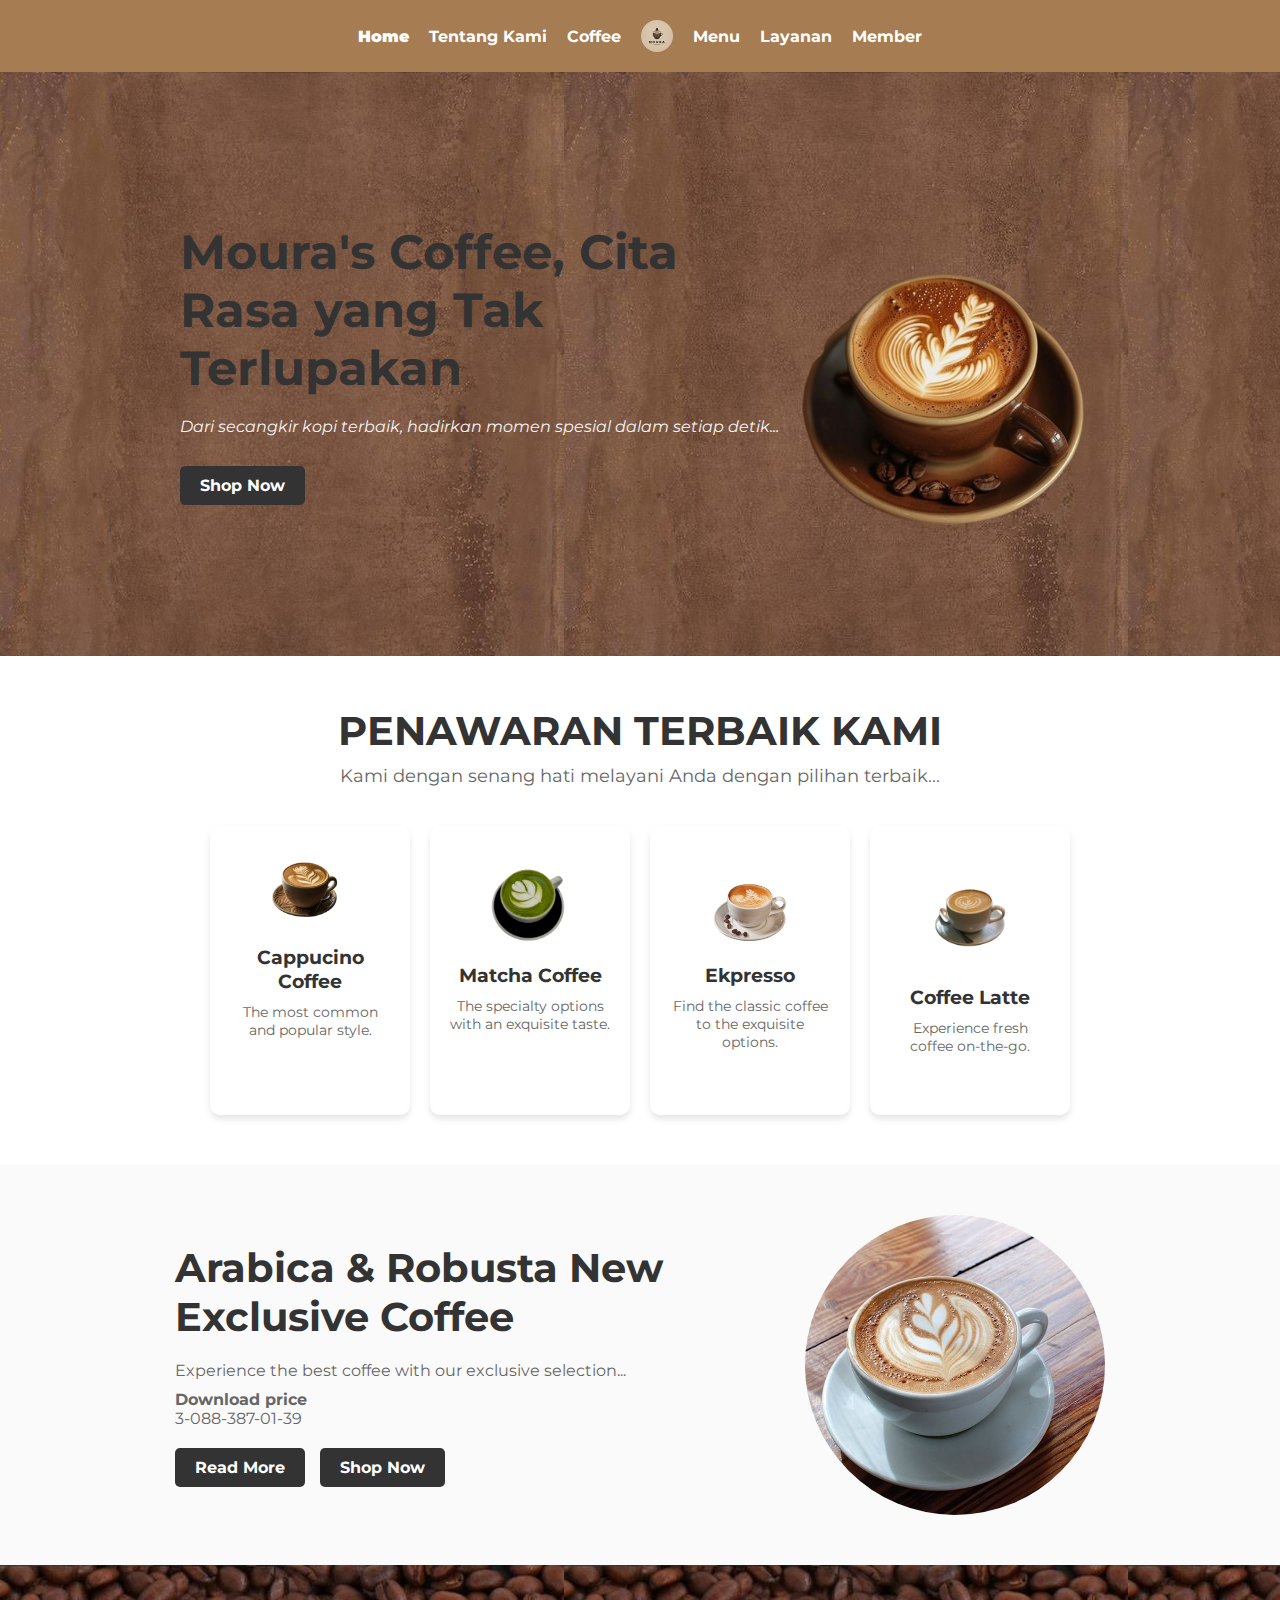
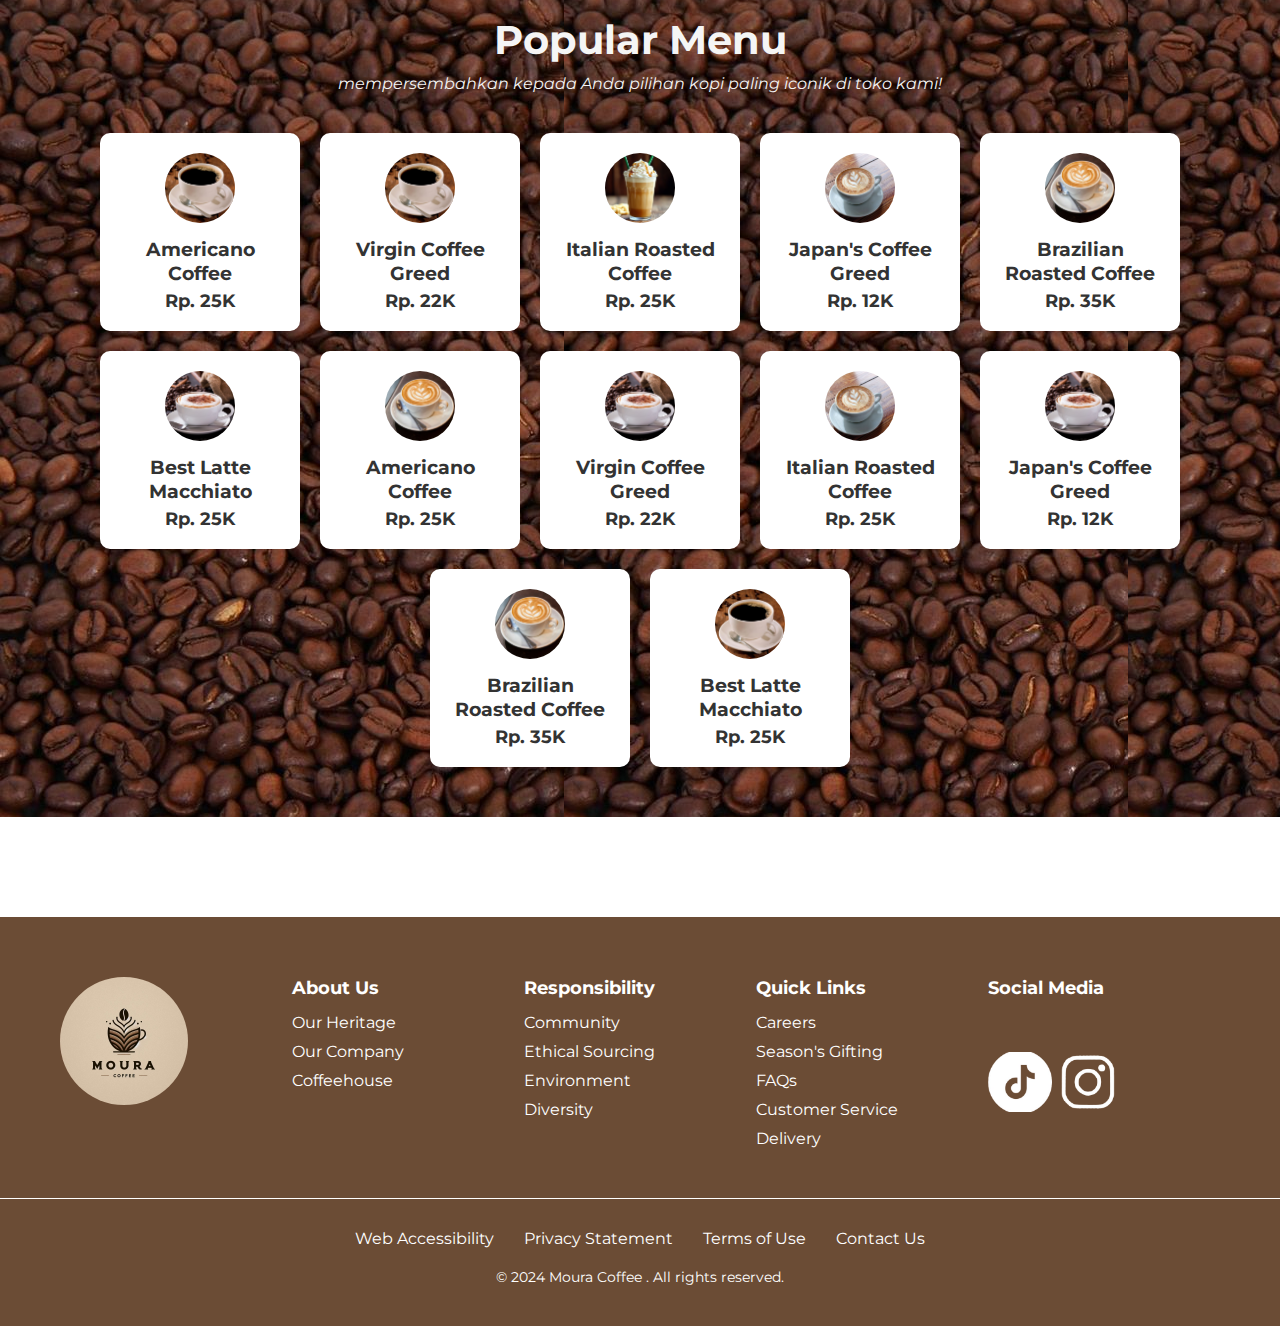
<file: index.html>
<!DOCTYPE html>
<html lang="en">

<head>
    <meta charset="UTF-8">
    <meta name="viewport" content="width=device-width, initial-scale=1.0">
    <title>Randi's Coffee Shop</title>
    <link rel="stylesheet" href="../css/styles.css">
    <link rel="icon" href="./img/logomouraBundar.png" type="image/x-icon">
</head>
<style>
    /* Reset styles */
    * {
        margin: 0;
        padding: 0;
        box-sizing: border-box;
    }

    body {
        font-family: Arial, sans-serif;
        color: #333;
    }

    /* Navbar */
  

    /* Hero Section */
    .randi_hero {
        background-image: url(../img/BG-Hero.jpg);
        display: flex;
        align-items: center;
        justify-content: center;
        padding: 50px;
        background-color: #f5f5f5;

    }

    .randi_hero-content {
        max-width: 600px;
        text-align: left;
    }
    .randi_hero-content h1 {
        font-size: 3rem;
    }

    .randi_hero h1 {
        font-size: 3rem;
        margin-bottom: 20px;
    }

    .randi_hero p {
        font-size: 1.2rem;
        margin-bottom: 30px;
        color: #666;
    }

    .randi_hero-button {
        display: inline-block;
        padding: 10px 20px;
        background-color: #333;
        color: #fff;
        text-decoration: none;
        font-weight: bold;
        border-radius: 5px;
    }

    .randi_hero-image {

        top: 20%;
        right: 10%;
        width: 20rem;
        height: auto;
        object-fit: cover;
    }

    /* Our Delicious Offer Section */
    .randi_offers {
        padding: 50px;
        text-align: center;
        flex-direction: column;

    }

    .randi_offers h2 {
        font-size: 2.5rem;
        margin-bottom: 10px;
    }

    .randi_offers p {
        font-size: 1.1rem;
        margin-bottom: 40px;
        color: #666;
    }

    .randi_offer-cards {
        display: flex;
        justify-content: center;
        gap: 20px;
        flex-wrap: wrap;
    }

    .randi_card {
        width: 200px;
        padding: 20px;
        background-color: #fff;
        box-shadow: 0 4px 6px rgba(0, 0, 0, 0.1);
        text-align: center;
        border-radius: 10px;
    }

    .randi_card img {
        width: 5rem;
        height: auto;
        margin-bottom: 15px;
    }

    .randi_card h3 {
        font-size: 1.2rem;
        margin-bottom: 10px;
        
    }

    .randi_card p {
        font-size: 0.9rem;
        color: #666;
    }

    /* Exclusive Coffee Section */
    .randi_exclusive-coffee {
        display: flex;
        align-items: center;
        justify-content: center;
        padding: 50px;
        background-color: #fafafa;
    }

    .randi_exclusive-content {
        max-width: 600px;
    }

    .randi_exclusive-content h2 {
        font-size: 2.5rem;
        margin-bottom: 20px;
    }

    .randi_exclusive-content p {
        font-size: 1rem;
        margin-bottom: 10px;
        color: #666;
    }

    .randi_buttons {
        display: flex;
        gap: 15px;
        margin-top: 20px;
    }

    .randi_button-read-more,
    .randi_button-shop-now {
        padding: 10px 20px;
        color: #fff;
        background-color: #333;
        text-decoration: none;
        border-radius: 5px;
        font-weight: bold;
    }

    .randi_exclusive-image {
        width: 300px;
        height: auto;
        margin-left: 30px;
        border-radius: 50%;
    }

    /* Popular Menu Section */
    .randi_menu {
        padding: 50px;
        text-align: center;
        background-color: #f5f5f5;
        background-image: url(../img/bijiKopi2.jpg);
        background-color: rgba(8, 8, 8, 0.6);
        

    }

    .randi_menu h2 {
        font-size: 2.5rem;
        margin-bottom: 10px;
        color: #f5f5f5;
    }

    .randi_menu p {
        font-size: 1rem;
        margin-bottom: 40px;
        color: #f5f5f5;
    }

    .randi_menu-items {
        display: flex;
        flex-wrap: wrap;
        justify-content: center;
        gap: 20px;
    }

    .randi_menu-item {
        width: 200px;
        text-align: center;
        padding: 20px;
        background-color: #fff;
        box-shadow: 0 4px 6px rgba(0, 0, 0, 0.1);
        border-radius: 10px;
        position: relative;
    }

    .randi_menu-item img {
        width: 70px;
        height: auto;
        margin-bottom: 10px;
        border-radius: 50%;
    }

    .randi_menu-item h3 {
        font-size: 1.2rem;
        margin-bottom: 5px;
    }

    .randi_price {
        font-size: 1.1rem;
        color: #333;
        font-weight: bold;
        margin-top: 7px;
        bottom: 15px;
        right: 15px;
    }

    
        @media (max-width: 768px) {
            .randi_navbar-list {
                display: none;
            }
    
            .hamburger {
                display: flex;
                margin-left: auto;
            }
    
            .randi_menu {
                display: block;
                flex-direction: column;
                position: relative;
                top: 60px;
                right: 10px;
                
                width: 100%;
                padding: 10px;
                gap: 10px;
                background-size: 100%;
            }
            
            .randi_hamburger {
                display: flex;
            }
            .randi_exclusive-image {
                width: 300px;
                height: auto;
                margin-left: 30px;
                border-radius: 50%;
                margin-top: 5rem;
            }
            .randi_exclusive-coffee {
                display: block;
                align-items: center;
                justify-content: center;
                padding: 50px;
                background-color: #fafafa;
            }
            .randi_hero {
                background-image: url(../img/BG-Hero.jpg);
                display: block;
                align-items: center;
                justify-content: center;
                padding: 50px;
                background-color: #f5f5f5;
        
            }
            .randi_hero-content h1 {
                font-size: 2,5rem;
            }
            .randi_menu-item {
                width: 150px;
                text-align: center;
                padding: 20px;
                background-color: #fff;
                box-shadow: 0 4px 6px rgba(0, 0, 0, 0.1);
                border-radius: 10px;
                position: relative;
            }
            
        
            .app-download img {
                width: 100px; /* Smaller icons on smaller screens */
            }
            
        }


</style>

<body>
    <!-- Navbar -->
    <header class="randi_navbar">
        <div class="hamburger" onclick="toggleMenu()">
            <div></div>
            <div></div>
            <div></div>
        </div>
        <nav>
            <ul class="randi_navbar-list">
                <li><a href="./index.html" style="font-weight: 900;">Home</a></li>
                <li><a href="./tentangKami.html">Tentang Kami</a></li>
                <li><a href="./coffe.html">Coffee</a></li>
                <img src="../img/LogoMoura.jpeg" alt="" style="width: 2rem; border-radius: 30px;">
                <li><a href="./menu.html">Menu</a></li>
                <li><a href="./layanan.html">Layanan</a></li>
                <li><a href="./member.html">Member</a></li>
            </ul>
        </nav>
    </header>


    <!-- Hero Section -->
    <section class="randi_hero">
        <div class="randi_hero-content">
            <h1>Moura's Coffee, Cita Rasa yang Tak Terlupakan</h1>
            <i><p style="color: #f5f5f5; font-size: 1rem;">Dari secangkir kopi terbaik, hadirkan momen spesial dalam setiap detik...</p></i>
            <a href="./coffe.html" class="randi_hero-button">Shop Now</a>
        </div>
        <div class="">
            <img src="../img/coffe_bg_1.png" class="randi_hero-image" alt="Coffee Cup">
        </div>
    </section>

    <!-- Our Delicious Offer Section -->
    <section class="randi_offers">
        <h2>PENAWARAN TERBAIK KAMI</h2>
        <p>Kami dengan senang hati melayani Anda dengan pilihan terbaik...</p>
        <div class="randi_offer-cards">
            <div class="randi_card">
                <img src="../img/capucino.png" alt="Types of Coffee">
                <h3>Cappucino Coffee</h3>
                <p>The most common and popular style.</p>
            </div>
            <div class="randi_card">
                <img src="../img/matcha.png" alt="Bean Varieties" >
                <h3>Matcha Coffee</h3>
                <p>The specialty options with an exquisite taste.</p>
            </div>
            <div class="randi_card">
                <img src="../img/ekpreso.png" alt="Coffee & Pastry" style="margin-top: 35px;">
                <h3>Ekpresso</h3>
                <p>Find the classic coffee to the exquisite options.</p>
            </div>
            <div class="randi_card">
                <img src="../img/coffe late.png" alt="Coffee to Go">
                <h3>Coffee Latte</h3>
                <p>Experience fresh coffee on-the-go.</p>
            </div>
        </div>
    </section>

    <!-- Exclusive Coffee Section -->
    <section class="randi_exclusive-coffee">
        <div class="randi_exclusive-content">
            <h2>Arabica & Robusta New Exclusive Coffee</h2>
            <p>Experience the best coffee with our exclusive selection...</p>
            <p><strong>Download price</strong> <br> 3-088-387-01-39</p>
            <div class="randi_buttons">
                <a href="./coffe.html" class="randi_button-read-more">Read More</a>
                <a href="./coffe.html" class="randi_button-shop-now">Shop Now</a>
            </div>
        </div>
        <img src="../img/coffe1.jpg" alt="Exclusive Coffee" class="randi_exclusive-image">
    </section>

    <!-- Popular Menu Section -->
    <section class="randi_menu">
        
            <h2>Popular Menu</h2>
            <p style="font-style: italic;">mempersembahkan kepada Anda pilihan kopi paling iconik di toko kami!</p>
            <div class="randi_menu-items">
                <div class="randi_menu-item">
                    <img src="./img/americano.jpg" alt="Americano Coffee">
                    <h3>Americano Coffee</h3>
                    <span class="randi_price">Rp. 25K</span>
                </div>
                <div class="randi_menu-item">
                    <img src="./img/americano.jpg" alt="Virgin Coffee Greed">
                    <h3>Virgin Coffee Greed</h3>
                    <span class="randi_price">Rp. 22K</span>
                </div>
                <div class="randi_menu-item">
                    <img src="./img/Frappuccino.jpg" alt="Italian Roasted Coffee">
                    <h3>Italian Roasted Coffee</h3>
                    <span class="randi_price">Rp. 25K</span>
                </div>
                <div class="randi_menu-item">
                    <img src="./img/coffe1.jpg" alt="Japan's Coffee Greed">
                    <h3>Japan's Coffee Greed</h3>
                    <span class="randi_price">Rp. 12K</span>
                </div>
                <div class="randi_menu-item">
                    <img src="./img/1.jpg" alt="Brazilian Roasted Coffee">
                    <h3>Brazilian Roasted Coffee</h3>
                    <span class="randi_price">Rp. 35K</span>
                </div>
                <div class="randi_menu-item">
                    <img src="./img/capucino1.jpg" alt="Best Latte Macchiato">
                    <h3>Best Latte Macchiato</h3>
                    <span class="randi_price">Rp. 25K</span>
                </div>
                <div class="randi_menu-item">
                    <img src="./img/1.jpg" alt="Americano Coffee">
                    <h3>Americano Coffee</h3>
                    <span class="randi_price">Rp. 25K</span>
                </div>
                <div class="randi_menu-item">
                    <img src="./img/capucino1.jpg" alt="Virgin Coffee Greed">
                    <h3>Virgin Coffee Greed</h3>
                    <span class="randi_price">Rp. 22K</span>
                </div>
                <div class="randi_menu-item">
                    <img src="./img/coffe1.jpg" alt="Italian Roasted Coffee">
                    <h3>Italian Roasted Coffee</h3>
                    <span class="randi_price">Rp. 25K</span>
                </div>
                <div class="randi_menu-item">
                    <img src="./img/capucino1.jpg" alt="Japan's Coffee Greed">
                    <h3>Japan's Coffee Greed</h3>
                    <span class="randi_price">Rp. 12K</span>
                </div>
                <div class="randi_menu-item">
                    <img src="./img/1.jpg" alt="Brazilian Roasted Coffee">
                    <h3>Brazilian Roasted Coffee</h3>
                    <span class="randi_price">Rp. 35K</span>
                </div>
                <div class="randi_menu-item">
                    <img src="./img/americano.jpg" alt="Best Latte Macchiato">
                    <h3>Best Latte Macchiato</h3>
                    <span class="randi_price">Rp. 25K</span>
                </div>
                
        
    </section>
    <div class="" style="margin-bottom: 100px;"></div>

    <footer class="footer">
        <div class="footer-container">
            <div class="footer-section">
                <img src="../img/LogoMoura.jpeg" alt="Logo" class="logo"> <!-- Replace logo.png with your logo path -->
            </div>
            <div class="footer-section">
                <h4>About Us</h4>
                <ul>
                    <li><a href="#">Our Heritage</a></li>
                    <li><a href="#">Our Company</a></li>
                    <li><a href="#">Coffeehouse</a></li>
                </ul>
            </div>
            <div class="footer-section">
                <h4>Responsibility</h4>
                <ul>
                    <li><a href="#">Community</a></li>
                    <li><a href="#">Ethical Sourcing</a></li>
                    <li><a href="#">Environment</a></li>
                    <li><a href="#">Diversity</a></li>
                </ul>
            </div>
            <div class="footer-section">
                <h4>Quick Links</h4>
                <ul>
                    <li><a href="#">Careers</a></li>
                    <li><a href="#">Season's Gifting</a></li>
                    <li><a href="#">FAQs</a></li>
                    <li><a href="#">Customer Service</a></li>
                    <li><a href="#">Delivery</a></li>
                </ul>
            </div>
            <div class="footer-section social-media">
                <h4>Social Media</h4>
                <a href="#"><i class="fab fa-twitter"></i></a>
                <a href="#"><i class="fab fa-instagram"></i></a>
                <a href="#"><i class="fab fa-facebook"></i></a>
                <div class="app-download">
                    <img src="./img/tiktokLogo.png" alt="Google Play" style="width: 4rem;"> 
                    <img src="./img/ig.png" alt="App Store" style="width: 4rem;"> 
                </div>
            </div>
        </div>
        <div class="footer-bottom">
            <ul>
                <li><a href="#">Web Accessibility</a></li>
                <li><a href="#">Privacy Statement</a></li>
                <li><a href="#">Terms of Use</a></li>
                <li><a href="#">Contact Us</a></li>
            </ul>
            <p>&copy; 2024 Moura Coffee . All rights reserved.</p>
        </div>
    </footer>


    <script src="../js/script.js">

    </script>

</body>

</html>
</file>
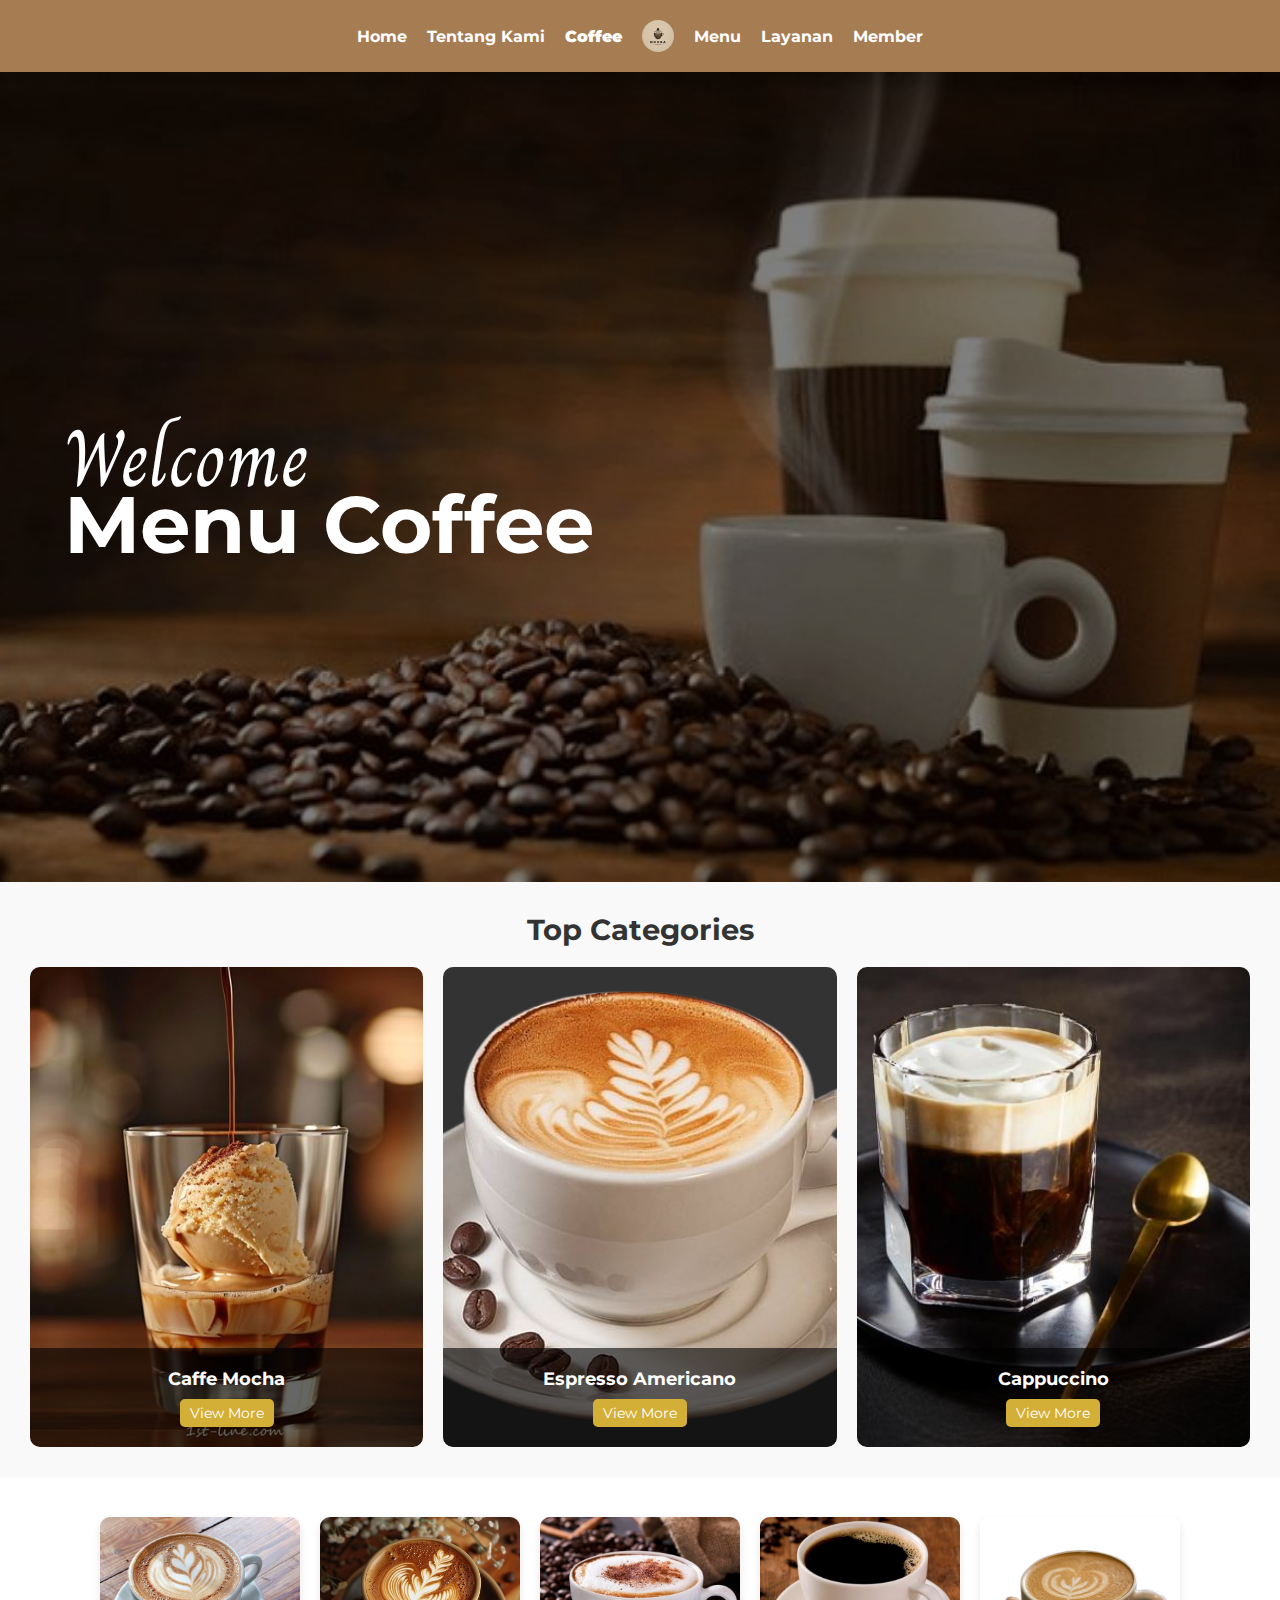
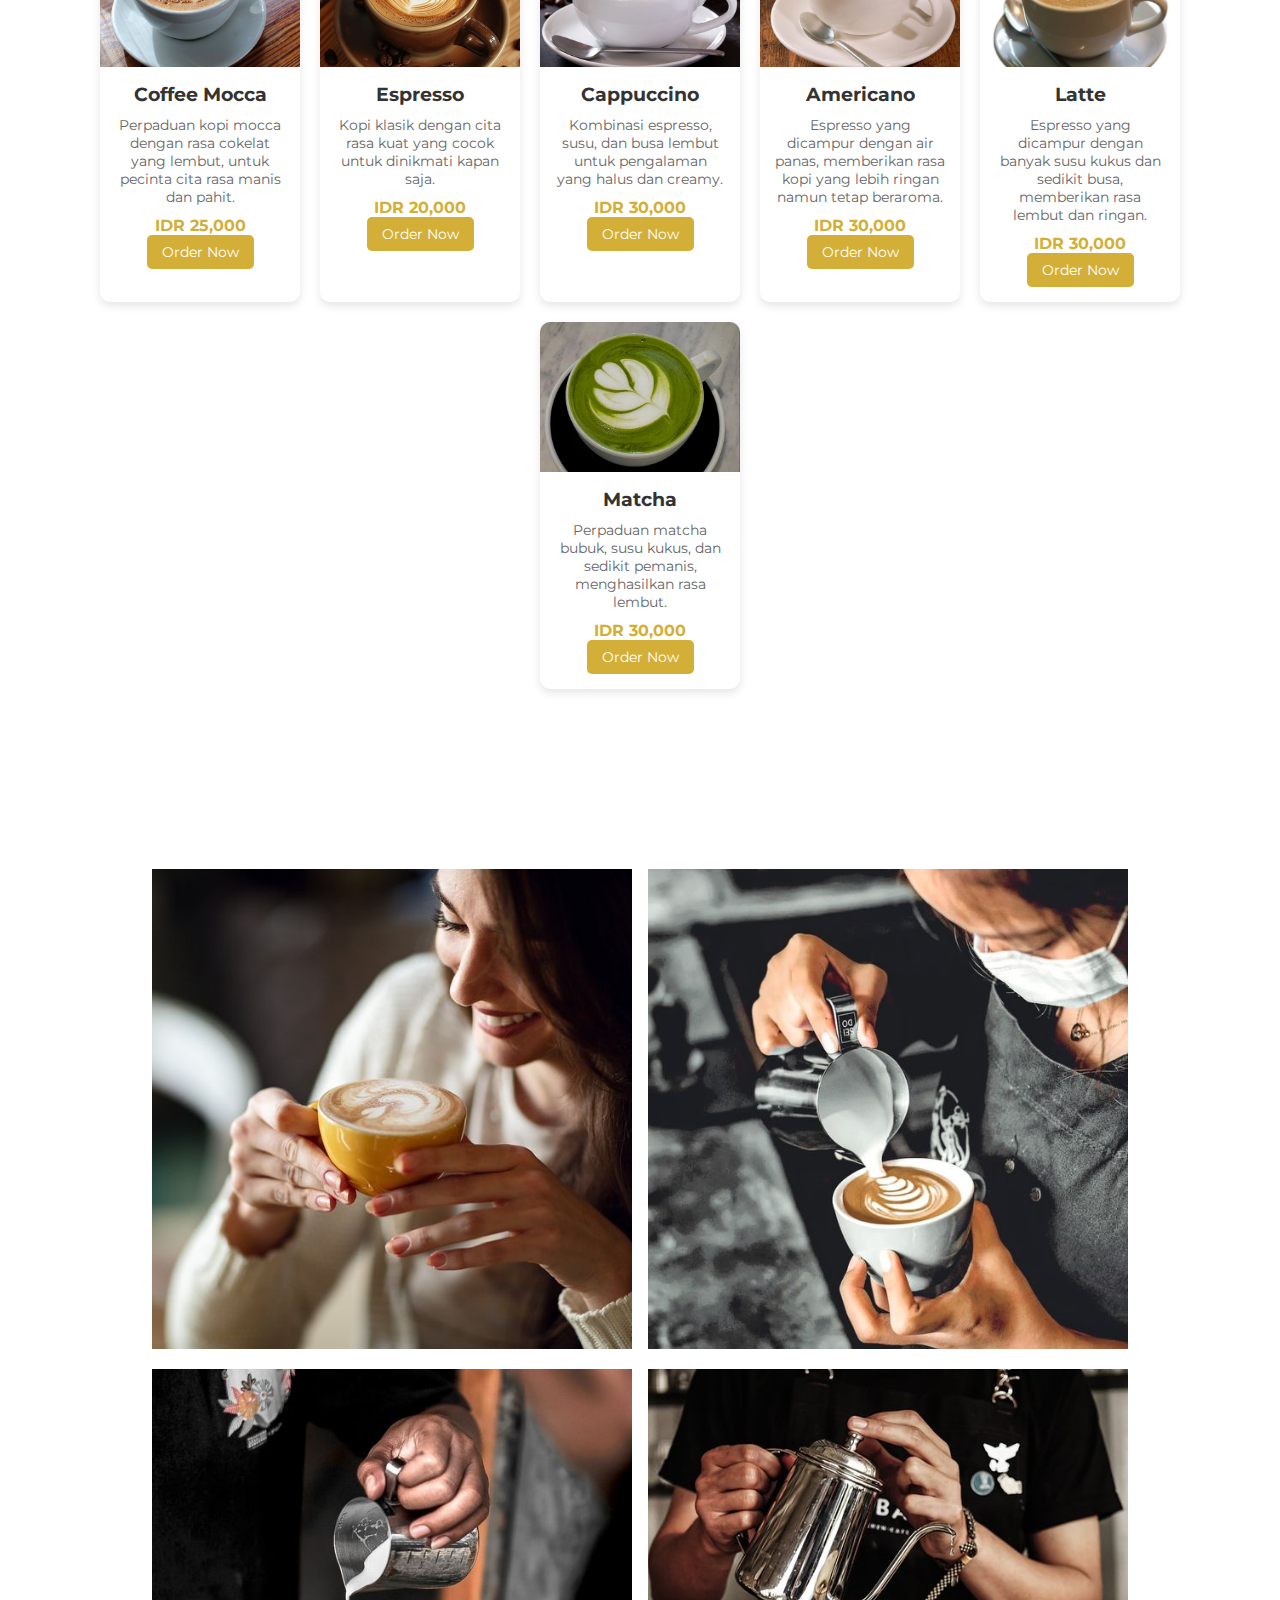
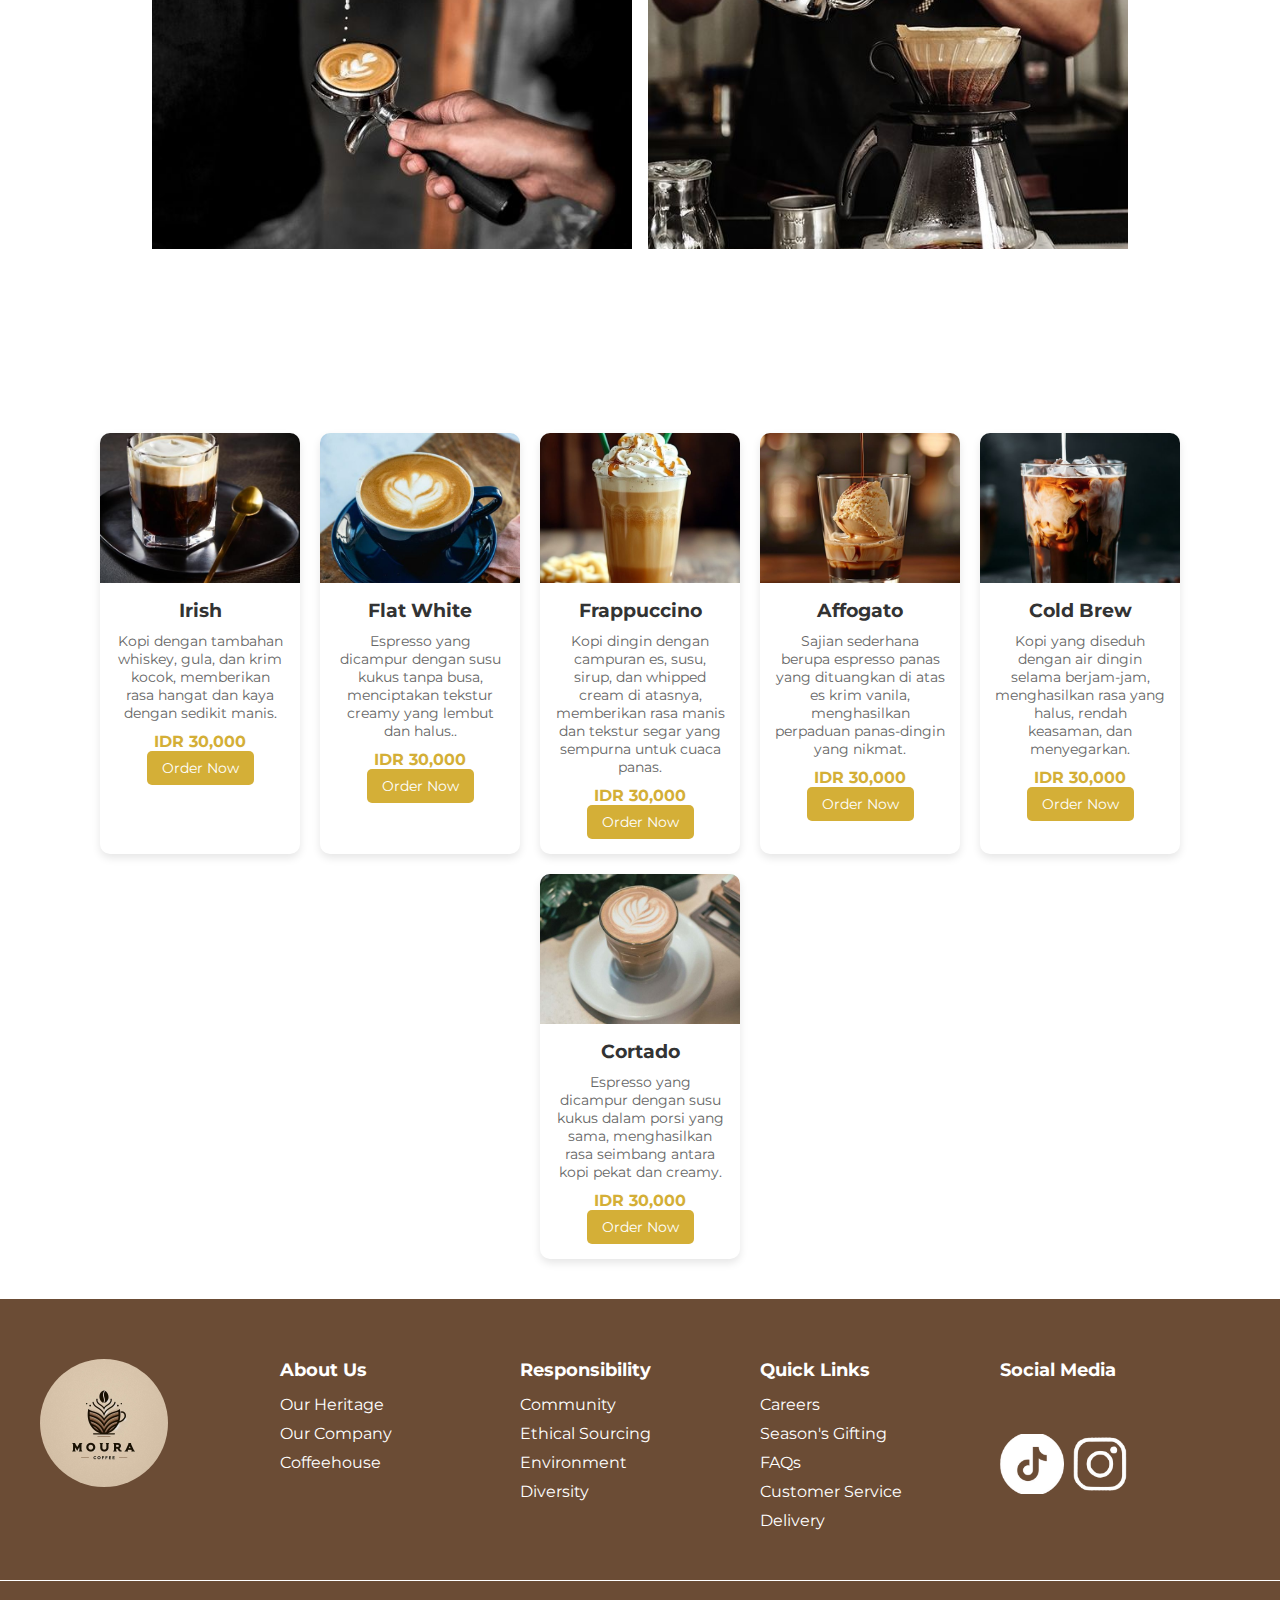
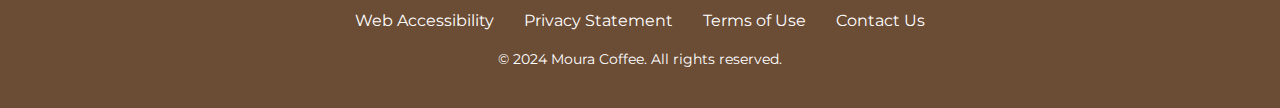
<file: coffe.html>
<!DOCTYPE html>
<html lang="en">

<head>
    <meta charset="UTF-8">
    <meta name="viewport" content="width=device-width, initial-scale=1.0">
    <title>Randi's Coffee Shop</title>
    <link rel="stylesheet" href="../css/styles.css">
    <link rel="icon" href="./img/logomouraBundar.png" type="image/x-icon">

    <style>


       

        /* Header */


        .randi_search-cart input {
            padding: 5px;
            border: none;
        }

        .randi_search-cart button {
            padding: 5px;
            border: none;
            background-color: #d4af37;
            color: #fff;
            cursor: pointer;
        }

        /* Hero Section */
        .randi_hero {
            background-image: url('../img/herocoffe.jpg');
            background-size: cover;
            background-repeat: no-repeat;
            background-position: center;
            height: 90vh;
            display: flex;
            align-items: center;
            justify-content: left;
            color: #fff;
            text-align: left;
            position: relative;
        }

        .randi_hero::after {
            content: '';
            position: absolute;
            top: 0;
            left: 0;
            right: 0;
            bottom: 0;
            background: rgba(0, 0, 0, 0.5);
        }

        .randi_hero-content {
            position: relative;
            z-index: 1;
            line-height: 1rem;
            margin-left: 4rem;
            font-size: 1rem;
        }

        .randi_hero-content h1 {
            margin-top: 50px;
        }

        .randi_hero h1 {
            font-size: 5em;
            margin-bottom: 20px;
        }

        .randi_btn {
            margin-left: 4rem;
            background-color: #d4af37;
            color: #fff;
            padding: 10px 20px;
            border: none;
            font-size: 1.2em;
            cursor: pointer;
            transition: background 0.3s;
            margin-top: 2rem;
        }

        .randi_btn:hover {
            background-color: #b89229;
        }

        .card-container {
            display: flex;
            flex-wrap: wrap;
            gap: 20px;
            justify-content: center;
            padding: 40px;
        }

        /* Card Style */
        .card {
            background-color: #fff;
            border-radius: 10px;
            box-shadow: 0 4px 8px rgba(0, 0, 0, 0.1);
            overflow: hidden;
            width: 200px;
            transition: transform 0.3s ease;
        }

        .card:hover {
            transform: translateY(-10px);
            box-shadow: 0 8px 16px rgba(0, 0, 0, 0.2);
        }

        /* Image Section */
        .card-image {
            background-size: cover;
            background-position: center;
            height: 150px;
            width: 100%;
        }

        /* Content Section */
        .card-content {
            padding: 15px;
            text-align: center;
        }

        .card-title {
            font-size: 1.2em;
            color: #333;
            margin-bottom: 10px;
            font-weight: bold;
        }

        .card-description {
            font-size: 0.9em;
            color: #666;
            margin-bottom: 10px;
        }

        .card-price {
            font-size: 1em;
            color: #d4af37;
            font-weight: bold;
        }

        .btn-order {
            background-color: #d4af37;
            color: #fff;
            padding: 8px 15px;
            border: none;
            border-radius: 5px;
            cursor: pointer;
            font-size: 0.9em;
            transition: background 0.3s;
        }

        .btn-order:hover {
            background-color: #b89229;
        }

        /* Awal Main */
        .randi_main {
            text-align: center;
            padding: 30px;
            background-color: #f9f9f9;
        }

        /* Title Styling */
        .randi_title {
            font-size: 1.8em;
            margin-bottom: 20px;
            color: #333;
        }

        /* Categories Container */
        .randi_categories {
            display: flex;
            justify-content: center;
            gap: 20px;
        }

        /* Category Item Styling */
        .randi_category-item {
            width: 30rem;
            height: 30rem;
            background-color: #333;
            background-size: cover;
            background-position: center;
            border-radius: 10px;
            position: relative;
            overflow: hidden;
        }

        /* Category Content (Overlay) */
        .randi_category-content {
            position: absolute;
            bottom: 0;
            width: 100%;
            color: #fff;
            text-align: center;
            padding: 20px 0;
            background: rgba(0, 0, 0, 0.6);
            border-bottom-left-radius: 10px;
            border-bottom-right-radius: 10px;
        }

        /* Category Title */
        .randi_category-content h3 {
            font-size: 1.1em;
            margin-bottom: 5px;
        }

        /* View More Link */
        .randi_view-more {
            font-size: 0.9em;
            color: #fff;
            text-decoration: none;
            background-color: #d4af37;
            padding: 5px 10px;
            border-radius: 5px;
            display: inline-block;
            margin-top: 5px;
        }

        .boxcoffe {
            display: flex;
            flex-wrap: wrap;
            gap: 1rem;
            justify-content: center;
            margin: 10rem 0;
        }

        .boxcoffe img {
            width: 30rem;
            height: 30rem;
            object-fit: cover;

        }

        /* Background images for each category item (you can replace the URLs) */
        .randi_category-item:nth-child(1) {
            background-image: url('../img/Affogato.jpg');
            /* Replace with your image */
        }

        .randi_category-item:nth-child(2) {
            background-image: url('../img/ekpreso.png');
            /* Replace with your image */
        }

        .randi_category-item:nth-child(3) {
            background-image: url('../img/irish.jpg');
            /* Replace with your image */
        }

        /* Akhir Main */



        @media (max-width: 768px) {
            .randi_navbar-list {
                display: none;
            }
    
            .hamburger {
                display: flex;
                margin-left: auto;
            }
    
            
            
            .randi_menu {
                display: block;
                flex-direction: column;
                position: relative;
                top: 60px;
                right: 10px;
                
                width: 100%;
                padding: 10px;
                gap: 10px;
                background-size: 100%;
            }
            
            .randi_hamburger {
                display: flex;
            }
            .randi_categories {
                display: block;
                justify-content: center;
                gap: 20px;
            }

            .randi_hero {
                background-image: url('../img/herocoffe.jpg');
                background-size: cover;
                background-repeat: no-repeat;
                background-position: center;
                height: 50vh;
                display: flex;
                align-items: center;
                justify-content: left;
                color: #fff;
                text-align: left;
                position: relative;
            }

            .randi_hero-content {
                position: relative;
                z-index: 1;
                line-height: 10px;
                margin-left: 4rem;
                font-size: 10px;
            }

            /* Category Item Styling */
            .randi_categories {
                display: flex;
                flex-direction: column;
                align-items: center;
                gap: 20px;
            }

            /* Category Item Styling */
            .randi_category-item {
                width: 90%;
                max-width: 23rem;
                height: 23rem;
                background-color: #333;
                background-size: cover;
                background-position: center;
                border-radius: 10px;
                position: relative;
                overflow: hidden;
            }

            /* Category Content (Overlay) */
            .randi_category-content {
                bottom: 0;
                width: 100%;
                color: #fff;
                text-align: center;
                padding: 20px 0;
                background: rgba(0, 0, 0, 0.6);
                border-bottom-left-radius: 10px;
                border-bottom-right-radius: 10px;
            }

            .boxcoffe {
                display: flex;
                flex-wrap: wrap;
                gap: 1rem;
                justify-content: center;
                margin: 5rem 0;
            }

            .boxcoffe img {
                width: 20rem;
                height: 20rem;
                object-fit: cover;
            }

        }
    </style>
</head>

<body>

    <!-- Header -->
    <header class="randi_navbar">
        <div class="hamburger" onclick="toggleMenu()">
            <div></div>
            <div></div>
            <div></div>
        </div>
        <nav>
            <ul class="randi_navbar-list">
                <li><a href="./index.html">Home</a></li>
                <li><a href="./tentangKami.html">Tentang Kami</a></li>
                <li><a href="./coffe.html" style="font-weight: 900;">Coffee</a></li>
                <img src="../img/LogoMoura.jpeg" alt="" style="width: 2rem; border-radius: 30px;">
                <li><a href="./menu.html">Menu</a></li>
                <li><a href="./layanan.html">Layanan</a></li>
                <li><a href="./member.html">Member</a></li>
            </ul>
        </nav>
    </header>

    <!-- Hero Section -->
    <section class="randi_hero">
        <div style="z-index: 1;">
            <div class="randi_hero-content">
                <h1 class="charm-regular">Welcome</h1>
                <h1>Menu Coffee</h1>
            </div>
        </div>
    </section>

    <!-- Main -->
    <!-- Top Categories Section -->
    <section class="randi_main">
        <h2 class="randi_title">Top Categories</h2>
        <div class="randi_categories">
            <!-- Category Item 1 -->
            <div class="randi_category-item">
                <div class="randi_category-content">
                    <h3>Caffe Mocha</h3>
                    <a href="#" class="randi_view-more">View More</a>
                </div>
            </div>
            <!-- Category Item 2 -->
            <div class="randi_category-item">
                <div class="randi_category-content">
                    <h3>Espresso Americano</h3>
                    <a href="#" class="randi_view-more">View More</a>
                </div>
            </div>
            <!-- Category Item 3 -->
            <div class="randi_category-item">
                <div class="randi_category-content">
                    <h3>Cappuccino</h3>
                    <a href="#" class="randi_view-more">View More</a>
                </div>
            </div>
        </div>
    </section>



    <div class="card-container">

        <!-- Coffee Card -->
        <div class="card">
            <div class="card-image" style="background-image: url('../img/coffe1.jpg');"></div>
            <div class="card-content">
                <h3 class="card-title">Coffee Mocca</h3>
                <p class="card-description">Perpaduan kopi mocca dengan rasa cokelat yang lembut, untuk pecinta cita
                    rasa manis dan pahit.</p>
                <p class="card-price">IDR 25,000</p>
                <button class="btn-order">Order Now</button>
            </div>
        </div>

        <!-- Another Coffee Card -->
        <div class="card">
            <div class="card-image" style="background-image: url('../img/coffe2.jpg');"></div>
            <div class="card-content">
                <h3 class="card-title">Espresso</h3>
                <p class="card-description">Kopi klasik dengan cita rasa kuat yang cocok untuk dinikmati kapan saja.</p>
                <p class="card-price">IDR 20,000</p>
                <button class="btn-order">Order Now</button>
            </div>
        </div>

        <!-- Additional Coffee Card -->
        <div class="card">
            <div class="card-image" style="background-image: url('../img/capucino1.jpg');"></div>
            <div class="card-content">
                <h3 class="card-title">Cappuccino</h3>
                <p class="card-description">Kombinasi espresso, susu, dan busa lembut untuk pengalaman yang halus dan
                    creamy.</p>
                <p class="card-price">IDR 30,000</p>
                <button class="btn-order">Order Now</button>
            </div>
        </div>
        <div class="card">
            <div class="card-image" style="background-image: url('../img/americano.jpg');"></div>
            <div class="card-content">
                <h3 class="card-title">Americano</h3>
                <p class="card-description">Espresso yang dicampur dengan air panas, memberikan rasa kopi yang lebih
                    ringan namun tetap beraroma.</p>
                <p class="card-price">IDR 30,000</p>
                <button class="btn-order">Order Now</button>
            </div>
        </div>
        <div class="card">
            <div class="card-image" style="background-image: url('../img/coffe\ late.png');"></div>
            <div class="card-content">
                <h3 class="card-title">Latte</h3>
                <p class="card-description">Espresso yang dicampur dengan banyak susu kukus dan sedikit busa, memberikan
                    rasa lembut dan ringan.</p>
                <p class="card-price">IDR 30,000</p>
                <button class="btn-order">Order Now</button>
            </div>
        </div>
        <div class="card">
            <div class="card-image" style="background-image: url('../img/mactha.jpg');"></div>
            <div class="card-content">
                <h3 class="card-title">Matcha</h3>
                <p class="card-description">Perpaduan matcha bubuk, susu kukus, dan sedikit pemanis, menghasilkan rasa
                    lembut.</p>
                <p class="card-price">IDR 30,000</p>
                <button class="btn-order">Order Now</button>
            </div>
        </div>

        <div class="boxcoffe">
            <div class="">
                <div class="">
                    <img src="../img/membuatkopi1.jpg" alt="">
                </div>
            </div>
            <div class="">
                <div class="">
                    <img src="../img/membuatkopi2.jpg" alt="">
                </div>
            </div>
            <div class="">
                <div class="">
                    <img src="../img/membuatkopi3.jpg" alt="">
                </div>
            </div>
            <div class="">
                <div class="">
                    <img src="../img/membuatkopi4.jpg" alt="">
                </div>
            </div>
        </div>

        <div class="card">
            <div class="card-image" style="background-image: url('../img/irish.jpg');"></div>
            <div class="card-content">
                <h3 class="card-title">Irish</h3>
                <p class="card-description">Kopi dengan tambahan whiskey, gula, dan krim kocok, memberikan rasa hangat
                    dan kaya dengan sedikit manis.</p>
                <p class="card-price">IDR 30,000</p>
                <button class="btn-order">Order Now</button>
            </div>
        </div>
        <div class="card">
            <div class="card-image" style="background-image: url('../img/flat\ white.jpg');"></div>
            <div class="card-content">
                <h3 class="card-title">Flat White</h3>
                <p class="card-description">Espresso yang dicampur dengan susu kukus tanpa busa, menciptakan tekstur
                    creamy yang lembut dan halus..</p>
                <p class="card-price">IDR 30,000</p>
                <button class="btn-order">Order Now</button>
            </div>
        </div>
        <div class="card">
            <div class="card-image" style="background-image: url('../img/Frappuccino.jpg');"></div>
            <div class="card-content">
                <h3 class="card-title">Frappuccino</h3>
                <p class="card-description">Kopi dingin dengan campuran es, susu, sirup, dan whipped cream di atasnya,
                    memberikan rasa manis dan tekstur segar yang sempurna untuk cuaca panas.</p>
                <p class="card-price">IDR 30,000</p>
                <button class="btn-order">Order Now</button>
            </div>
        </div>
        <div class="card">
            <div class="card-image" style="background-image: url('../img/Affogato.jpg');"></div>
            <div class="card-content">
                <h3 class="card-title">Affogato</h3>
                <p class="card-description">Sajian sederhana berupa espresso panas yang dituangkan di atas es krim
                    vanila, menghasilkan perpaduan panas-dingin yang nikmat.</p>
                <p class="card-price">IDR 30,000</p>
                <button class="btn-order">Order Now</button>
            </div>
        </div>
        <div class="card">
            <div class="card-image" style="background-image: url('../img/Cold\ Brew.jpg');"></div>
            <div class="card-content">
                <h3 class="card-title">Cold Brew</h3>
                <p class="card-description">Kopi yang diseduh dengan air dingin selama berjam-jam, menghasilkan rasa
                    yang halus, rendah keasaman, dan menyegarkan.</p>
                <p class="card-price">IDR 30,000</p>
                <button class="btn-order">Order Now</button>
            </div>
        </div>
        <div class="card">
            <div class="card-image" style="background-image: url('../img/Cortado.jpg');"></div>
            <div class="card-content">
                <h3 class="card-title">Cortado</h3>
                <p class="card-description">Espresso yang dicampur dengan susu kukus dalam porsi yang sama, menghasilkan
                    rasa seimbang antara kopi pekat dan creamy.</p>
                <p class="card-price">IDR 30,000</p>
                <button class="btn-order">Order Now</button>
            </div>
        </div>

    </div>





    <!-- Footer -->
    <footer class="footer">
        <div class="footer-container">
            <div class="footer-section">
                <img src="../img/LogoMoura.jpeg" alt="Logo" class="logo"> <!-- Replace logo.png with your logo path -->
            </div>
            <div class="footer-section">
                <h4>About Us</h4>
                <ul>
                    <li><a href="#">Our Heritage</a></li>
                    <li><a href="#">Our Company</a></li>
                    <li><a href="#">Coffeehouse</a></li>
                </ul>
            </div>
            <div class="footer-section">
                <h4>Responsibility</h4>
                <ul>
                    <li><a href="#">Community</a></li>
                    <li><a href="#">Ethical Sourcing</a></li>
                    <li><a href="#">Environment</a></li>
                    <li><a href="#">Diversity</a></li>
                </ul>
            </div>
            <div class="footer-section">
                <h4>Quick Links</h4>
                <ul>
                    <li><a href="#">Careers</a></li>
                    <li><a href="#">Season's Gifting</a></li>
                    <li><a href="#">FAQs</a></li>
                    <li><a href="#">Customer Service</a></li>
                    <li><a href="#">Delivery</a></li>
                </ul>
            </div>
            <div class="footer-section social-media">
                <h4>Social Media</h4>
                <a href="#"><i class="fab fa-twitter"></i></a>
                <a href="#"><i class="fab fa-instagram"></i></a>
                <a href="#"><i class="fab fa-facebook"></i></a>
                <div class="app-download">
                    <img src="./img/tiktokLogo.png" alt="Google Play" style="width: 4rem;"> 
                    <img src="./img/ig.png" alt="App Store" style="width: 4rem;"> 
                </div>
            </div>
        </div>
        <div class="footer-bottom">
            <ul>
                <li><a href="#">Web Accessibility</a></li>
                <li><a href="#">Privacy Statement</a></li>
                <li><a href="#">Terms of Use</a></li>
                <li><a href="#">Contact Us</a></li>
            </ul>
            <p>&copy; 2024 Moura Coffee. All rights reserved.</p>
        </div>
    </footer>



    <script src="../js/script.js"></script>
</body>

</html>
</file>
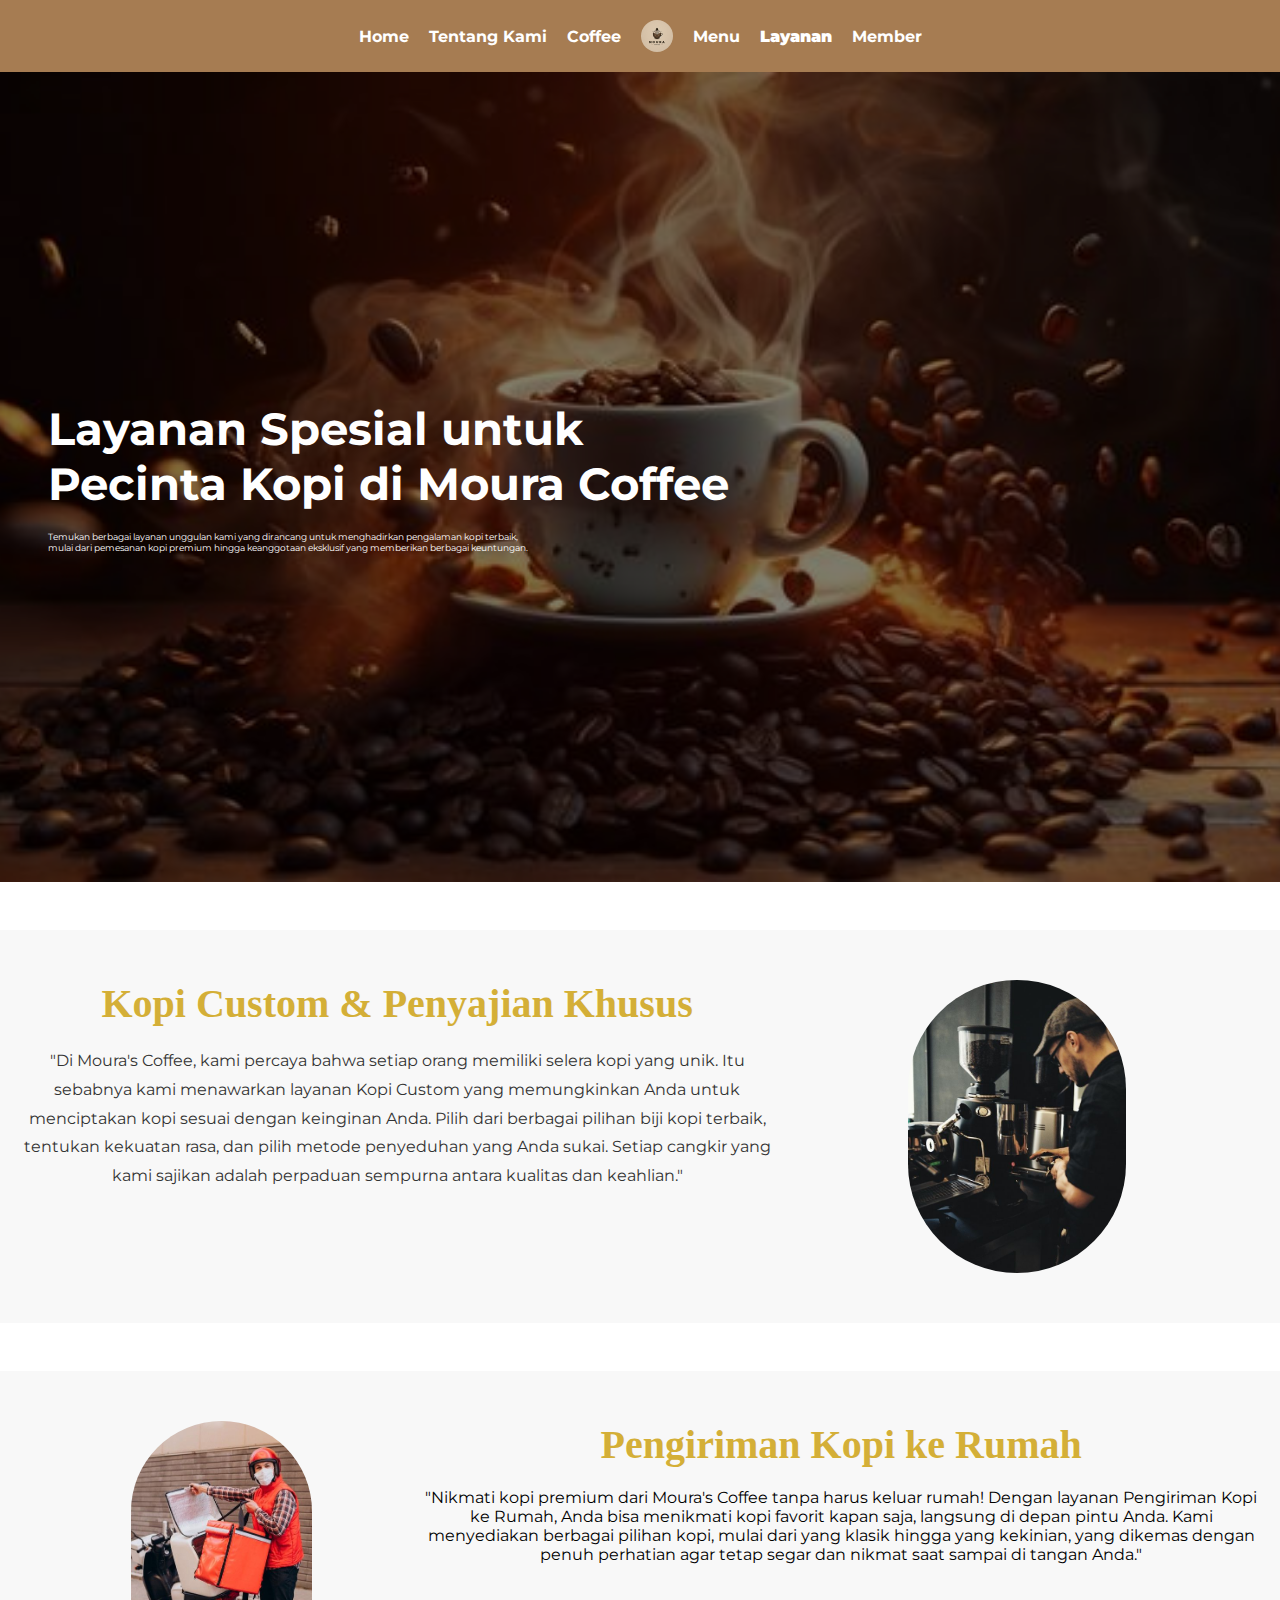
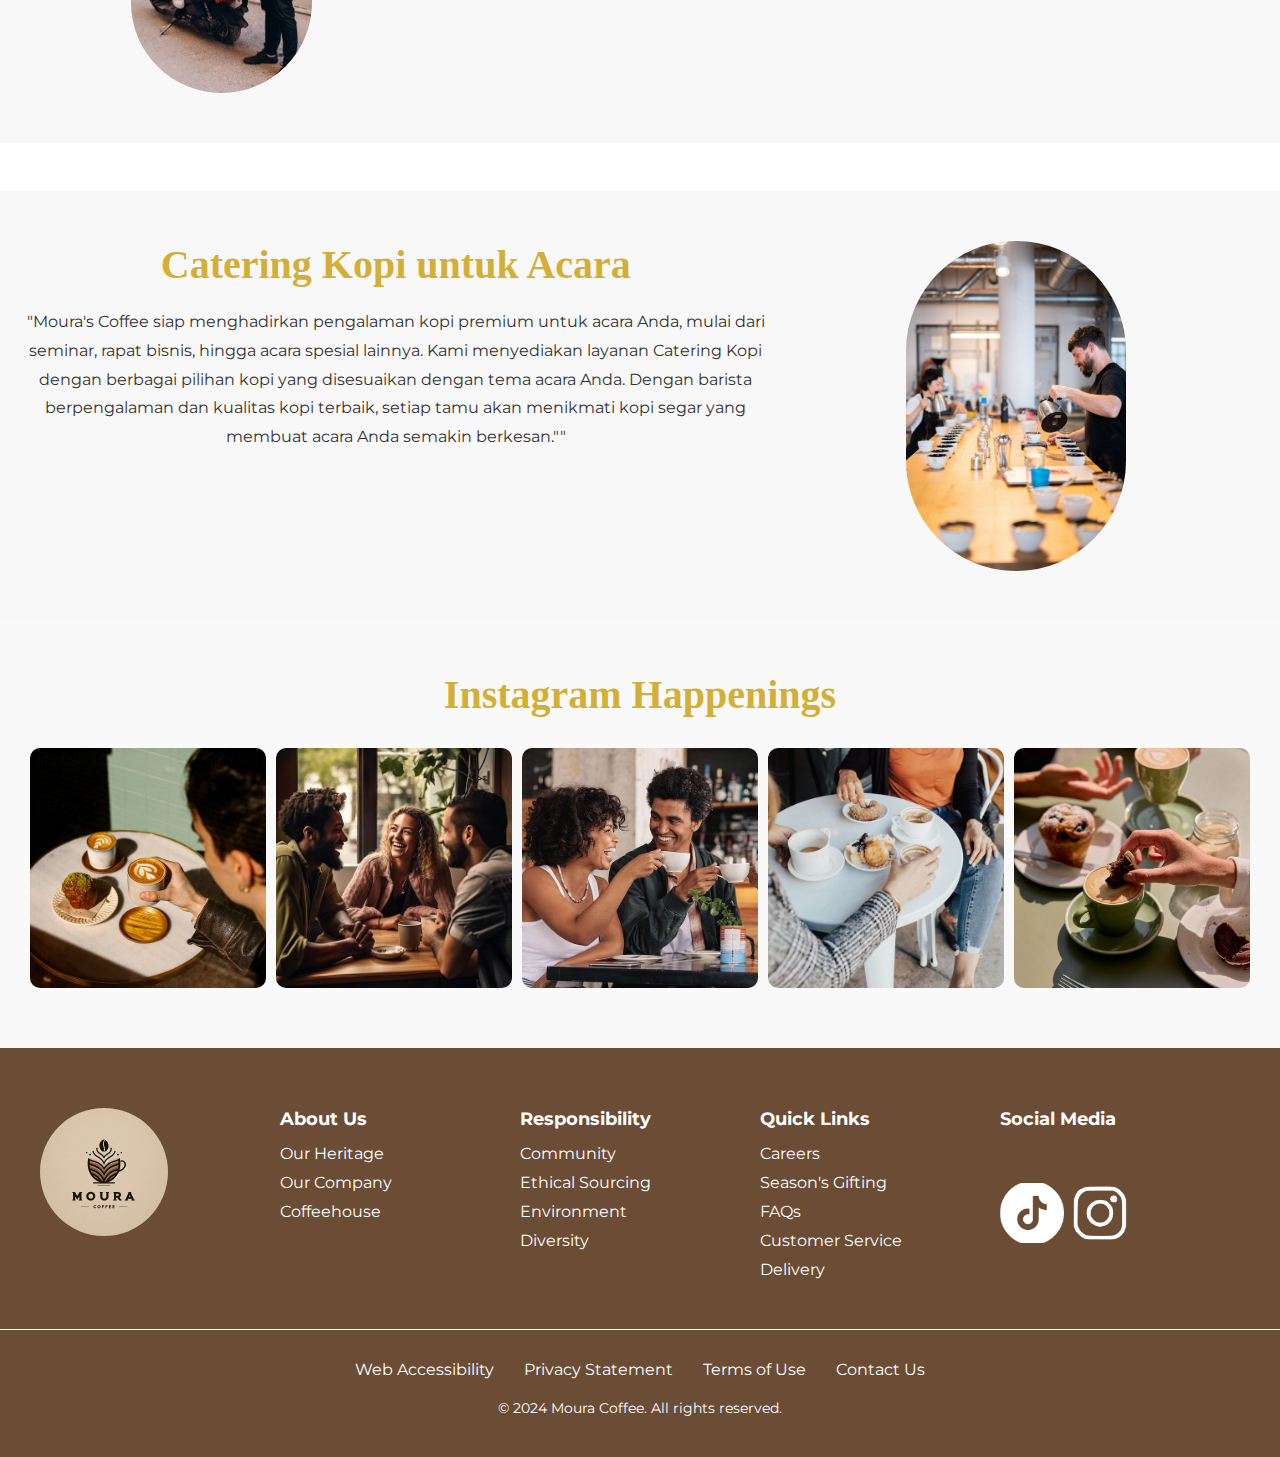
<file: layanan.html>
<!DOCTYPE html>
<html lang="en">

<head>
    <meta charset="UTF-8">
    <meta name="viewport" content="width=device-width, initial-scale=1.0">
    <title>Layanan Moura's Coffee</title>
    <link rel="stylesheet" href="../css/styles.css">
    <link rel="icon" href="./img/logomouraBundar.png" type="image/x-icon">

</head>

<style>
    .randi_navbar.active .hamburger div:nth-child(1) {
        transform: rotate(45deg);
        position: relative;
        top: 10px;
    }

    .randi_navbar.active .hamburger div:nth-child(2) {
        opacity: 0;
    }

    .randi_navbar.active .hamburger div:nth-child(3) {
        transform: rotate(-45deg);
        position: relative;
        top: -10px;
    }

    /* Hero Section */
    .randi_hero {
        background-image: url('../img/bgaboutt.jpg');
        background-size: cover;
        background-repeat: no-repeat;
        background-position: center;
        height: 90vh;
        display: flex;
        align-items: center;
        justify-content: left;
        color: #fff;
        text-align: left;
        position: relative;
        font-size: 9px;
    }

    .randi_hero::after {
        content: '';
        position: absolute;
        top: 0;
        left: 0;
        right: 0;
        bottom: 0;
        background: rgba(0, 0, 0, 0.5);
    }

    .randi_hero-content {
        position: relative;
        z-index: 1;
        line-height: 1rem;
    }

    .randi_hero-content h1 {
        margin-top: 50px;
    }

    .randi_hero h1 {
        font-size: 5em;
        margin-bottom: 20px;
    }

    .randi_btn {
        background-color: #d4af37;
        color: #fff;
        padding: 10px 20px;
        border: none;
        font-size: 1.2em;
        cursor: pointer;
        transition: background 0.3s;
        margin-top: 2rem;
    }

    .randi_btn:hover {
        background-color: #b89229;
    }

    /* Story Section */
    .randi_story {
        text-align: center;
        padding: 50px 20px;
        display: flex;
        margin-top: 3rem;
        background-color: #f8f8f8;
    }

    .randi_story2 {
        text-align: center;
        padding: 50px 20px;
        display: flex;
        margin-top: 3rem;
        background-color: #f8f8f8;
    }

    .randi_h1 {
        font-size: 2.5em;
        color: #d4af37;
        margin-bottom: 20px;
        font-family: 'Georgia', serif;
    }

    .randi_story p {
        max-width: 800px;
        margin: 0 auto 30px;
        line-height: 1.8;
        color: #333;
    }

    .randi_story-images {
        display: flex;
        gap: 20px;
        justify-content: center;
        flex-wrap: wrap;
    }

    .randi_story-images img {
        width: 45%;
        border-radius: 8rem;
    }

    /* Instagram Section */
    .randi_instagram {
        background-color: #f9f9f9;
        padding: 50px 20px;
        text-align: center;
    }

    .randi_instagram h2 {
        font-size: 2.5em;
        color: #d4af37;
        font-family: 'Georgia', serif;
        margin-bottom: 20px;
    }

    .randi_instagram-feed {
        display: flex;
        gap: 10px;
        overflow-x: auto;
        padding: 10px;
        justify-content: center;
    }

    .randi_instagram-feed img {
        width: 15rem;
        height: 15rem;
        border-radius: 10px;
        object-fit: cover;
    }

    /* Footer */
    .randi_footer {
        background-color: #333;
        color: #fff;
        text-align: center;
        padding: 30px 20px;
    }

    .randi_footer-content {
        max-width: 800px;
        margin: auto;
    }

    .randi_footer-content h3 {
        font-size: 1.5em;
        margin-bottom: 20px;
    }

    .randi_social-media {
        display: flex;
        justify-content: center;
        gap: 15px;
        margin-bottom: 20px;
    }

    .randi_social-media a {
        color: #d4af37;
        font-size: 1.5em;
    }

    .randi_footer p {
        font-size: 0.9em;
    }

    .randi_footer a {
        color: #d4af37;
        text-decoration: none;
        margin: 0 5px;
    }

    .randi_footer a:hover {
        text-decoration: underline;
    }

    .ttg {
        width: 70%;
    }

    .ttg p {
        margin-top: 20px;
    }

    .randi_panen {
        border-radius: 8rem;
    }

    /* Responsive Design */
    @media (max-width: 768px) {
        .randi_navbar-list {
            display: none;
        }

        .hamburger {
            display: flex;
            margin-left: auto;
        }



        .randi_menu {
            display: block;
            flex-direction: column;
            position: relative;
            top: 60px;
            right: 10px;

            width: 100%;
            padding: 10px;
            gap: 10px;
            background-size: 100%;
        }

        .randi_hamburger {
            display: flex;
        }

        .randi_hero h1 {
            font-size: 2em;
        }

        .randi_story-images img {
            width: 100%;
        }

        .randi_instagram-feed {
            gap: 5px;
        }

        .randi_instagram-feed img {
            width: 100px;
            height: 100px;
        }

        .randi_story {
            text-align: center;
            padding: 2rem;
            display: block;
            margin-top: 3rem;
            background-color: #f8f8f8;
        }

        .randi_story2 {
            text-align: center;
            padding: 50px 20px;
            display: block;
            margin-top: 3rem;
            background-color: #f8f8f8;
        }

        .randi_story h1 {
            font-size: 2.5em;
            color: #d4af37;
            margin-bottom: 20px;
            font-family: 'Georgia', serif;
            margin-bottom: 30px;
        }

        .randi_story p {
            line-height: 1.8;
            color: #333;
            font-size: 1rem;
        }

        .randi_story-images {
            display: flex;
            gap: 20px;
            justify-content: center;
            flex-wrap: wrap;
        }

        .randi_story-images img {
            width: 15rem;
            border-radius: 15rem;
        }

        .ttg {
            width: 100%;
            padding: 0px 1rem;
        }

        .ttg p {
            margin-top: 20px;
        }

        .randi_panen {
            border-radius: 15rem;
        }

        .randi_instagram {
            background-color: #f9f9f9;
            padding: 50px 20px;
            text-align: center;
        }

        .randi_instagram h2 {
            font-size: 2.5em;
            color: #d4af37;
            font-family: 'Georgia', serif;
            margin-bottom: 20px;
        }

        .randi_instagram-feed {
            display: block;
            gap: 10px;
            overflow-x: auto;
            padding: 10px;
            flex-direction: column;
        }

        .randi_instagram-feed img {
            width: 10rem;
            height: 10rem;
            border-radius: 10px;
            object-fit: cover;
        }
    }

    @media (max-width: 480px) {
        .randi_hero h1 {
            font-size: 1.5em;
        }

        .randi_btn {
            font-size: 1em;
            padding: 8px 15px;
        }

        .randi_story h2,
        .randi_instagram h2 {
            font-size: 1.8em;
        }
    }
</style>

<body>
    <header class="randi_navbar">
        <div class="hamburger" onclick="toggleMenu()">
            <div></div>
            <div></div>
            <div></div>
        </div>
        <nav>
            <ul class="randi_navbar-list">
                <li><a href="./index.html">Home</a></li>
                <li><a href="./tentangKami.html">Tentang Kami</a></li>
                <li><a href="./coffe.html">Coffee</a></li>
                <img src="../img/LogoMoura.jpeg" alt="" style="width: 2rem; border-radius: 30px;">
                <li><a href="./menu.html">Menu</a></li>
                <li><a href="./layanan.html" style="font-weight: 900;">Layanan</a></li>
                <li><a href="./member.html">Member</a></li>
            </ul>
        </nav>
    </header>

    <!-- Hero Section -->

    <div class="randi_hero">
        <div class="randi_header_content" style="z-index: 1; margin-left: 3rem;">
            <h1>Layanan Spesial untuk <br> Pecinta Kopi di Moura Coffee</h1>

            <p>Temukan berbagai layanan unggulan kami yang dirancang untuk menghadirkan pengalaman kopi terbaik,<br>
                mulai dari pemesanan kopi premium hingga keanggotaan eksklusif yang memberikan berbagai keuntungan.
            </p>

        </div>
    </div>

    <!-- Story Section -->
    <section class="randi_story">
        <div class="ttg">
            <h1 class="randi_h1">Kopi Custom & Penyajian Khusus</h1>
            <p>"Di Moura's Coffee, kami percaya bahwa setiap orang memiliki selera kopi yang unik. Itu sebabnya kami
                menawarkan layanan Kopi Custom yang memungkinkan Anda untuk menciptakan kopi sesuai dengan keinginan
                Anda. Pilih dari berbagai pilihan biji kopi terbaik, tentukan kekuatan rasa, dan pilih metode penyeduhan
                yang Anda sukai. Setiap cangkir yang kami sajikan adalah perpaduan sempurna antara kualitas dan
                keahlian."</p>
        </div>
        <div class="randi_story-images">
            <img src="../img/layanan1.jpg" alt="Food Dish" class="randi_panen">
        </div>
    </section>
    <section class="randi_story2">
        <div class="randi_story-images">
            <img src="../img/layanan2.jpg" alt="Food Dish" class="randi_panen">
        </div>
        <div class="ttg">
            <h1 class="randi_h1">Pengiriman Kopi ke Rumah</h1>
            <p>"Nikmati kopi premium dari Moura's Coffee tanpa harus keluar rumah! Dengan layanan Pengiriman Kopi ke
                Rumah, Anda bisa menikmati kopi favorit kapan saja, langsung di depan pintu Anda. Kami menyediakan
                berbagai pilihan kopi, mulai dari yang klasik hingga yang kekinian, yang dikemas dengan penuh perhatian
                agar tetap segar dan nikmat saat sampai di tangan Anda."</p>
        </div>
    </section>
    <section class="randi_story">
        <div class="ttg">
            <h1 class="randi_h1">Catering Kopi untuk Acara</h1>
            <p>"Moura's Coffee siap menghadirkan pengalaman kopi premium untuk acara Anda, mulai dari seminar, rapat
                bisnis, hingga acara spesial lainnya. Kami menyediakan layanan Catering Kopi dengan berbagai pilihan
                kopi yang disesuaikan dengan tema acara Anda. Dengan barista berpengalaman dan kualitas kopi terbaik,
                setiap tamu akan menikmati kopi segar yang membuat acara Anda semakin berkesan.""</p>
        </div>
        <div class="randi_story-images">
            <img src="../img/layanan4.jpg" alt="Food Dish" class="randi_panen">
        </div>
    </section>

    <!-- Instagram Section -->
    <section class="randi_instagram">
        <h2>Instagram Happenings</h2>
        <div class="randi_instagram-feed">
            <img src="./img/ig1.jpg" alt="Instagram Post 1">
            <img src="./img/ig2.jpg" alt="Instagram Post 2">
            <img src="./img/ig3.jpg" alt="Instagram Post 3">
            <img src="./img/ig4.jpg" alt="Instagram Post 4">
            <img src="./img/ig5.jpg" alt="Instagram Post 5">
        </div>
    </section>

    <footer class="footer">
        <div class="footer-container">
            <div class="footer-section">
                <img src="../img/LogoMoura.jpeg" alt="Logo" class="logo"> <!-- Replace logo.png with your logo path -->
            </div>
            <div class="footer-section">
                <h4>About Us</h4>
                <ul>
                    <li><a href="#">Our Heritage</a></li>
                    <li><a href="#">Our Company</a></li>
                    <li><a href="#">Coffeehouse</a></li>
                </ul>
            </div>
            <div class="footer-section">
                <h4>Responsibility</h4>
                <ul>
                    <li><a href="#">Community</a></li>
                    <li><a href="#">Ethical Sourcing</a></li>
                    <li><a href="#">Environment</a></li>
                    <li><a href="#">Diversity</a></li>
                </ul>
            </div>
            <div class="footer-section">
                <h4>Quick Links</h4>
                <ul>
                    <li><a href="#">Careers</a></li>
                    <li><a href="#">Season's Gifting</a></li>
                    <li><a href="#">FAQs</a></li>
                    <li><a href="#">Customer Service</a></li>
                    <li><a href="#">Delivery</a></li>
                </ul>
            </div>
            <div class="footer-section social-media">
                <h4>Social Media</h4>
                <a href="#"><i class="fab fa-twitter"></i></a>
                <a href="#"><i class="fab fa-instagram"></i></a>
                <a href="#"><i class="fab fa-facebook"></i></a>
                <div class="app-download">
                    <img src="./img/tiktokLogo.png" alt="Google Play" style="width: 4rem;">
                    <img src="./img/ig.png" alt="App Store" style="width: 4rem;">
                </div>
            </div>
        </div>
        <div class="footer-bottom">
            <ul>
                <li><a href="#">Web Accessibility</a></li>
                <li><a href="#">Privacy Statement</a></li>
                <li><a href="#">Terms of Use</a></li>
                <li><a href="#">Contact Us</a></li>
            </ul>
            <p>&copy; 2024 Moura Coffee. All rights reserved.</p>
        </div>
    </footer>


    <script src="../js/script.js"></script>
</body>

</html>
</file>
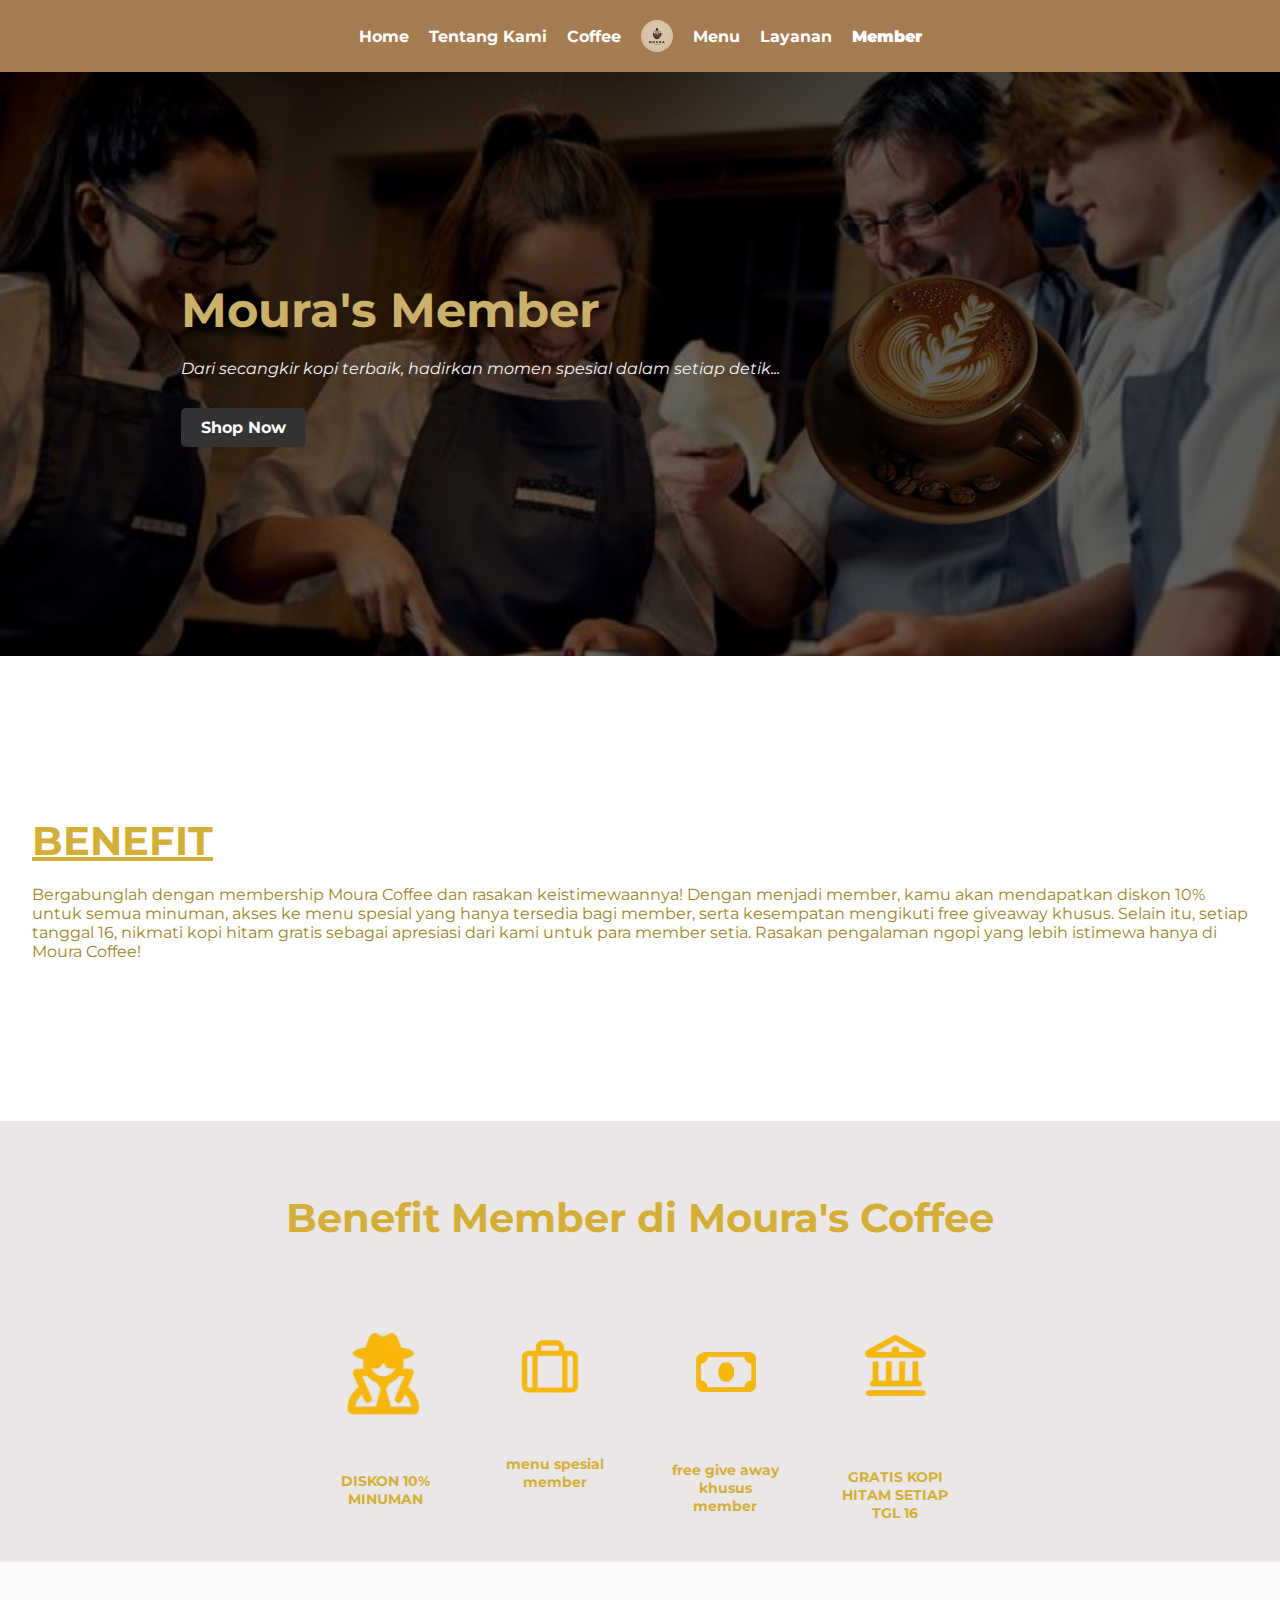
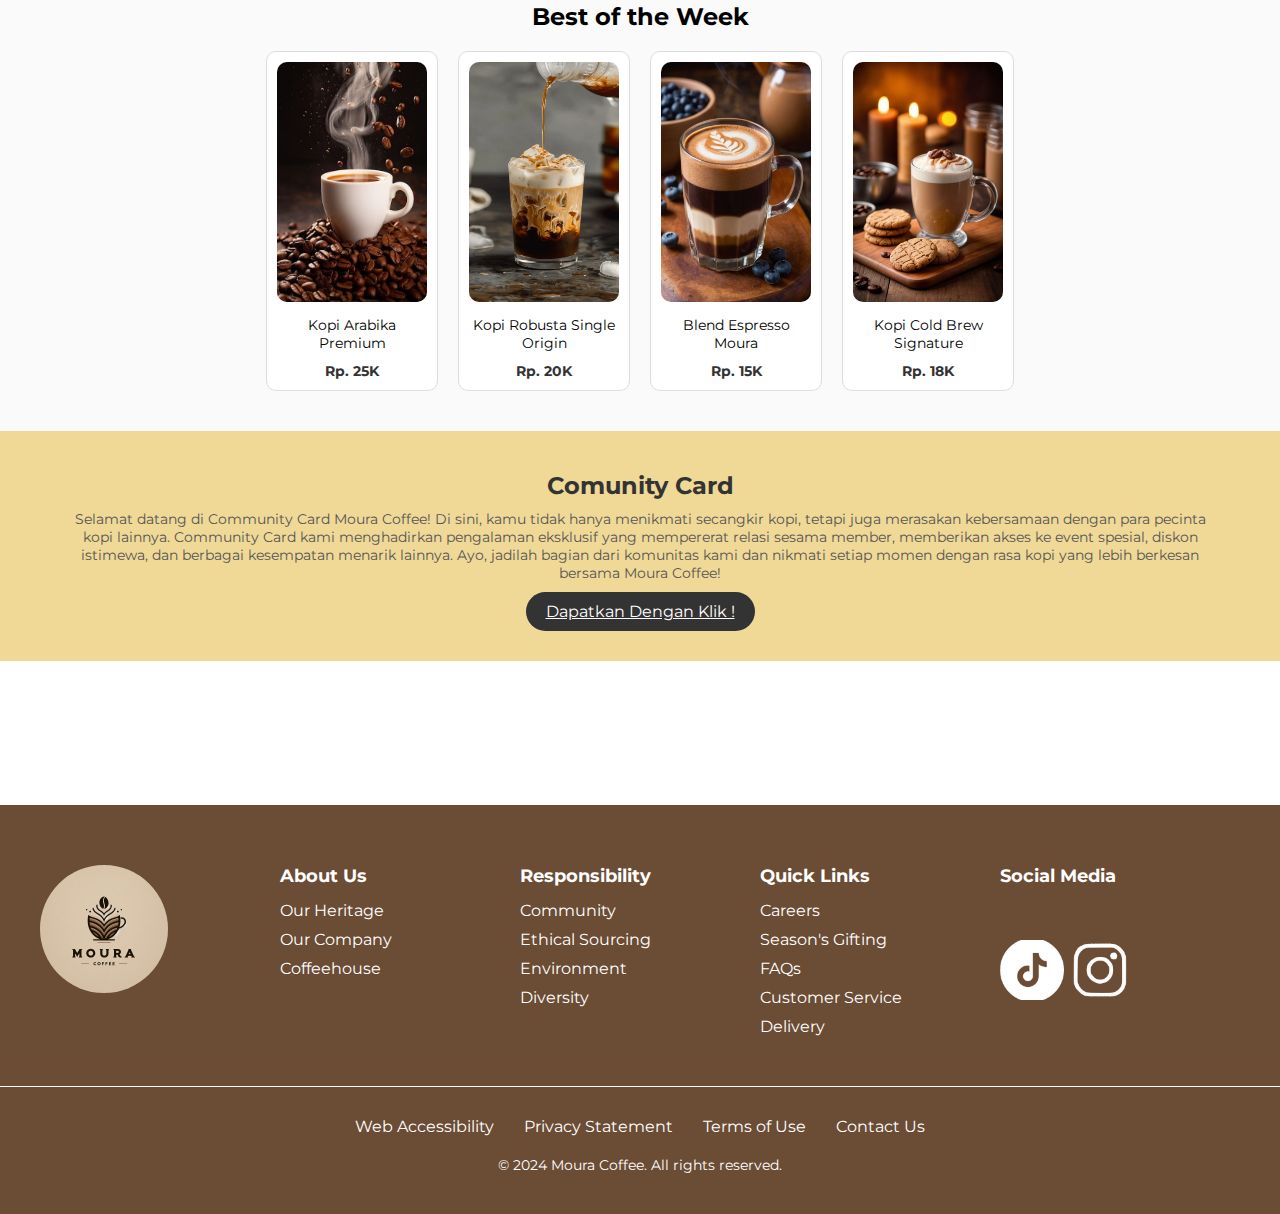
<file: member.html>
<!DOCTYPE html>
<html lang="en">

<head>
    <meta charset="UTF-8">
    <meta name="viewport" content="width=device-width, initial-scale=1.0">
    <title>Member Moura Coffee</title>
    <link rel="stylesheet" href="./css/styles.css">
    <link rel="icon" href="./img/logomouraBundar.png" type="image/x-icon">

    <style>
        /* Header */
        .randi_header {
            display: flex;
            align-items: center;
            justify-content: space-between;
            padding: 20px;
            background-color: #fff;
            border-bottom: 1px solid #ddd;
        }

        .randi_logo h1 {
            font-size: 24px;
            color: #333;
        }

        .randi_nav a {
            margin: 0 10px;
            color: #333;
            text-decoration: none;
            font-size: 14px;
        }

        .randi_nav a img {
            width: 20px;
            vertical-align: middle;
        }

        /* Hero Section */
        .randi_hero {
            position: relative;
            background-image: url(./img/member3.jpg);
            background-repeat: no-repeat;
            background-size: cover;
            display: flex;
            align-items: center;
            justify-content: center;
            padding: 50px;
            background-color: #f5f5f5;
        }

        .randi_hero::before {
            content: '';
            position: absolute;
            top: 0;
            left: 0;
            right: 0;
            bottom: 0;
            background: rgba(0, 0, 0, 0.6);
            /* Overlay hitam dengan sedikit transparansi */
            z-index: 1;
            /* Menempatkan overlay di atas background */
        }

        .randi_hero-content {
            position: relative;
            max-width: 600px;
            text-align: left;
            z-index: 2;
            /* Menempatkan konten di atas overlay */
        }

        .randi_hero-content h1 {
            font-size: 3rem;
            color: #cab06a;
        }

        .randi_hero h1 {
            font-size: 3rem;
            margin-bottom: 20px;
        }

        .randi_hero p {
            font-size: 1.2rem;
            margin-bottom: 30px;
            color: #f5f5f5;
            /* Warna teks agar lebih kontras dengan overlay */
        }


        .randi_member {
            margin: 10rem 2rem;

        }

        .randi_member h1 {
            text-decoration: underline;
            font-size: 2.5em;
            color: #d4af37;
            margin-bottom: 20px;
        }

        .randi_member p {
            color: #9e8329;

        }

        .randi_hero-button {
            display: inline-block;
            padding: 10px 20px;
            background-color: #333;
            color: #fff;
            text-decoration: none;
            font-weight: bold;
            border-radius: 5px;
        }


        .randi_hero-image {

            top: 20%;
            right: 10%;
            width: 20rem;
            height: auto;
            object-fit: cover;
        }

        /* Categories Section */
        .randi_categories {
            padding: 40px 20px;
            background-color: #ebe7e7;
            color: #d4af37;


        }

        .randi_categories h2 {
            text-align: center;
            font-size: 2.5rem;
            margin: 2rem 0rem 4rem 0rem;

        }

        .randi_categories .categories_container {
            display: flex;
            justify-content: center;
            gap: 50px;
            flex-wrap: wrap;
        }

        .randi_categories .category_item {
            width: 120px;
            text-align: center;
            cursor: pointer;
            font-size: 6rem;
            font-weight: bolder;
        }

        .randi_categories .category_item img {
            width: 100%;
            border-radius: 10px;
        }

        .randi_categories .category_item p {
            margin-top: 10px;
            font-size: 14px;
        }

        /* Weekly Deals Section */
        .randi_weekly_deals {
            padding: 40px 20px;
            background-color: #fafafa;
        }

        .randi_weekly_deals h2 {
            text-align: center;
            font-size: 24px;
            margin-bottom: 20px;
        }

        .randi_weekly_deals .deal_tabs {
            display: flex;
            justify-content: center;
            gap: 10px;
            margin-bottom: 20px;
        }

        .randi_weekly_deals .deal_tabs button {
            padding: 10px 20px;
            background-color: #f0d897;
            border: none;
            cursor: pointer;
            font-size: 14px;
        }

        .randi_weekly_deals .deals_container {
            display: flex;
            justify-content: center;
            gap: 20px;
            flex-wrap: wrap;
        }

        .randi_weekly_deals .deal_item {
            width: 150px;
            text-align: center;
            background-color: #fff;
            padding: 10px;
            border: 1px solid #ddd;
            border-radius: 10px;
        }

        .randi_weekly_deals .deal_item img {
            width: 100%;
            border-radius: 10px;
            height: 15rem;
        }

        .randi_weekly_deals .deal_item p {
            font-size: 14px;
            margin-top: 10px;
        }

        .randi_weekly_deals .price {
            font-size: 16px;
            font-weight: bold;
            color: #333;
            margin-top: 5px;
        }

        /* Help Section */
        .randi_help {
            padding: 40px 4rem;
            background-color: #f0d897;
            text-align: center;
        }

        .randi_help h2 {
            font-size: 24px;
            color: #333;
            margin-bottom: 10px;
        }

        .randi_help p {
            font-size: 14px;
            color: #555;
            margin-bottom: 20px;
        }

        .randi_help .btn_call {
            padding: 10px 20px;
            background-color: #333;
            color: #fff;
            border: none;
            cursor: pointer;
            font-size: 16px;
            border-radius: 2rem;
        }

        /* Benefits Section */
        .randi_benefits {
            padding: 40px 20px;
            background-color: #fff;
            text-align: center;
        }

        .randi_benefits h2 {
            font-size: 24px;
            color: #333;
            margin-bottom: 20px;
        }

        .randi_benefits .benefits_container {
            display: flex;
            justify-content: center;
            gap: 20px;
            flex-wrap: wrap;
        }

        .randi_benefits .benefit_item {
            width: 120px;
            text-align: center;
        }

        .randi_benefits .benefit_item img {
            width: 40px;
            height: 40px;
        }

        .randi_benefits .benefit_item p {
            font-size: 14px;
            margin-top: 10px;
        }

        /* Footer Section */
        .randi_footer {
            padding: 20px;
            background-color: #333;
            color: #fff;
            text-align: center;
        }

        .randi_footer .footer_info h3 {
            font-size: 20px;
            margin-bottom: 10px;
        }

        .randi_footer .footer_menu {
            display: flex;
            justify-content: center;
            gap: 20px;
            margin-bottom: 20px;
        }

        .randi_footer .footer_menu a {
            color: #fff;
            text-decoration: none;
            font-size: 14px;
        }

        .randi_footer .footer_contacts p {
            font-size: 14px;
            margin-bottom: 5px;
        }

        .randi_footer .footer_social a img {
            width: 20px;
            margin: 0 10px;
        }

        @media (max-width: 768px) {
            .randi_hero {
                display: block;
                align-items: center;
                justify-content: center;
                padding: 50px;
                background-color: #f5f5f5;

            }

            .randi_hero-content h1 {
                font-size: 2, 5rem;
            }

            .randi_menu-item {
                width: 150px;
                text-align: center;
                padding: 20px;
                background-color: #fff;
                box-shadow: 0 4px 6px rgba(0, 0, 0, 0.1);
                border-radius: 10px;
                position: relative;
            }

            .randi_help {
                padding: 40px 2rem;
                background-color: #f0d897;
                text-align: center;
            }


        }
    </style>
</head>

<body>

    <!-- Header -->
    <header class="randi_navbar">
        <div class="hamburger" onclick="toggleMenu()">
            <div></div>
            <div></div>
            <div></div>
        </div>
        <nav>
            <ul class="randi_navbar-list">
                <li><a href="./index.html">Home</a></li>
                <li><a href="./tentangKami.html">Tentang Kami</a></li>
                <li><a href="./coffe.html">Coffee</a></li>
                <img src="../img/LogoMoura.jpeg" alt="" style="width: 2rem; border-radius: 30px;">
                <li><a href="./menu.html">Menu</a></li>
                <li><a href="./layanan.html">Layanan</a></li>
                <li><a href="./member.html" style="font-weight: 900;">Member</a></li>
            </ul>
        </nav>
    </header>

    <!-- Hero Section -->
    <section class="randi_hero">
        <div class="randi_hero-content">
            <h1>Moura's Member</h1>
            <i>
                <p style="color: #f5f5f5; font-size: 1rem;">Dari secangkir kopi terbaik, hadirkan momen spesial dalam
                    setiap detik...</p>
            </i>
            <a href="#" class="randi_hero-button">Shop Now</a>
        </div>
        <div class="">
            <img src="../img/coffe_bg_1.png" class="randi_hero-image" alt="Coffee Cup">
        </div>
    </section>

    <div class="randi_member">
        <h1>BENEFIT</h1>
        <p>Bergabunglah dengan membership Moura Coffee dan rasakan keistimewaannya! Dengan menjadi member, kamu akan
            mendapatkan diskon 10% untuk semua minuman, akses ke menu spesial yang hanya tersedia bagi member, serta
            kesempatan mengikuti free giveaway khusus. Selain itu, setiap tanggal 16, nikmati kopi hitam gratis sebagai
            apresiasi dari kami untuk para member setia. Rasakan pengalaman ngopi yang lebih istimewa hanya di Moura
            Coffee!</p>
    </div>

    <!-- Categories Section -->
    <section class="randi_categories">
        <h2>Benefit Member di Moura's Coffee</h2>
        <div class="categories_container">
            <div class="category_item">
                <img src="./img/diskon.png" alt="For Dogs">
                <p>DISKON 10% MINUMAN</p>
            </div>
            <div class="category_item">
                <img src="./img/gratis.png" alt="For Cats">
                <p>menu spesial member</p>
            </div>
            <div class="category_item">
                <img src="./img/give.png" alt="For Birds">
                <p>free give away khusus member</p>
            </div>
            <div class="category_item">
                <img src="./img/ghratis.png" alt="For Rodents">
                <p>GRATIS KOPI HITAM SETIAP TGL 16</p>
            </div>
        </div>
    </section>

    <!-- Weekly Deals Section -->
    <section class="randi_weekly_deals">
        <h2>Best of the Week</h2>
        <div class="deals_container">
            <div class="deal_item">
                <img src="./img/benefit2.jpg" alt="Product 1">
                <p>Kopi Arabika Premium</p>
                <p class="price">Rp. 25K</p>
            </div>
            <div class="deal_item">
                <img src="./img/benefit3.jpg" alt="./img/benefit3.jpg 2">
                <p>Kopi Robusta Single Origin</p>
                <p class="price">Rp. 20K</p>
            </div>
            <div class="deal_item">
                <img src="./img/benefit4.jpg" alt="./img/benefit3.jpg 3">
                <p>Blend Espresso Moura</p>
                <p class="price">Rp. 15K</p>
            </div>
            <div class="deal_item">
                <img src="./img/benefit5.jpg" alt="./img/benefit3.jpg 4">
                <p>Kopi Cold Brew Signature</p>
                <p class="price">Rp. 18K</p>
            </div>
        </div>

        </div>
    </section>

    <!-- Help Section -->
    <section class="randi_help">
        <h2>Comunity Card</h2>
        <p>Selamat datang di Community Card Moura Coffee! Di sini, kamu tidak hanya menikmati secangkir kopi, tetapi
            juga merasakan kebersamaan dengan para pecinta kopi lainnya. Community Card kami menghadirkan pengalaman
            eksklusif yang mempererat relasi sesama member, memberikan akses ke event spesial, diskon istimewa, dan
            berbagai kesempatan menarik lainnya. Ayo, jadilah bagian dari komunitas kami dan nikmati setiap momen dengan
            rasa kopi yang lebih berkesan bersama Moura Coffee!</p>
        <a href="./joinmember.html" class="btn_call">Dapatkan Dengan Klik !</a>
    </section>



    <footer class="footer" style="margin-top: 9rem;">
        <div class="footer-container">
            <div class="footer-section">
                <img src="../img/LogoMoura.jpeg" alt="Logo" class="logo"> <!-- Replace logo.png with your logo path -->
            </div>
            <div class="footer-section">
                <h4>About Us</h4>
                <ul>
                    <li><a href="#">Our Heritage</a></li>
                    <li><a href="#">Our Company</a></li>
                    <li><a href="#">Coffeehouse</a></li>
                </ul>
            </div>
            <div class="footer-section">
                <h4>Responsibility</h4>
                <ul>
                    <li><a href="#">Community</a></li>
                    <li><a href="#">Ethical Sourcing</a></li>
                    <li><a href="#">Environment</a></li>
                    <li><a href="#">Diversity</a></li>
                </ul>
            </div>
            <div class="footer-section">
                <h4>Quick Links</h4>
                <ul>
                    <li><a href="#">Careers</a></li>
                    <li><a href="#">Season's Gifting</a></li>
                    <li><a href="#">FAQs</a></li>
                    <li><a href="#">Customer Service</a></li>
                    <li><a href="#">Delivery</a></li>
                </ul>
            </div>
            <div class="footer-section social-media">
                <h4>Social Media</h4>
                <a href="#"><i class="fab fa-twitter"></i></a>
                <a href="#"><i class="fab fa-instagram"></i></a>
                <a href="#"><i class="fab fa-facebook"></i></a>
                <div class="app-download">
                    <img src="./img/tiktokLogo.png" alt="Google Play" style="width: 4rem;">
                    <img src="./img/ig.png" alt="App Store" style="width: 4rem;">
                </div>
            </div>
        </div>
        <div class="footer-bottom">
            <ul>
                <li><a href="#">Web Accessibility</a></li>
                <li><a href="#">Privacy Statement</a></li>
                <li><a href="#">Terms of Use</a></li>
                <li><a href="#">Contact Us</a></li>
            </ul>
            <p>&copy; 2024 Moura Coffee. All rights reserved.</p>
        </div>
    </footer>



    <script src="./js/script.js"></script>
</body>

</html>
</file>
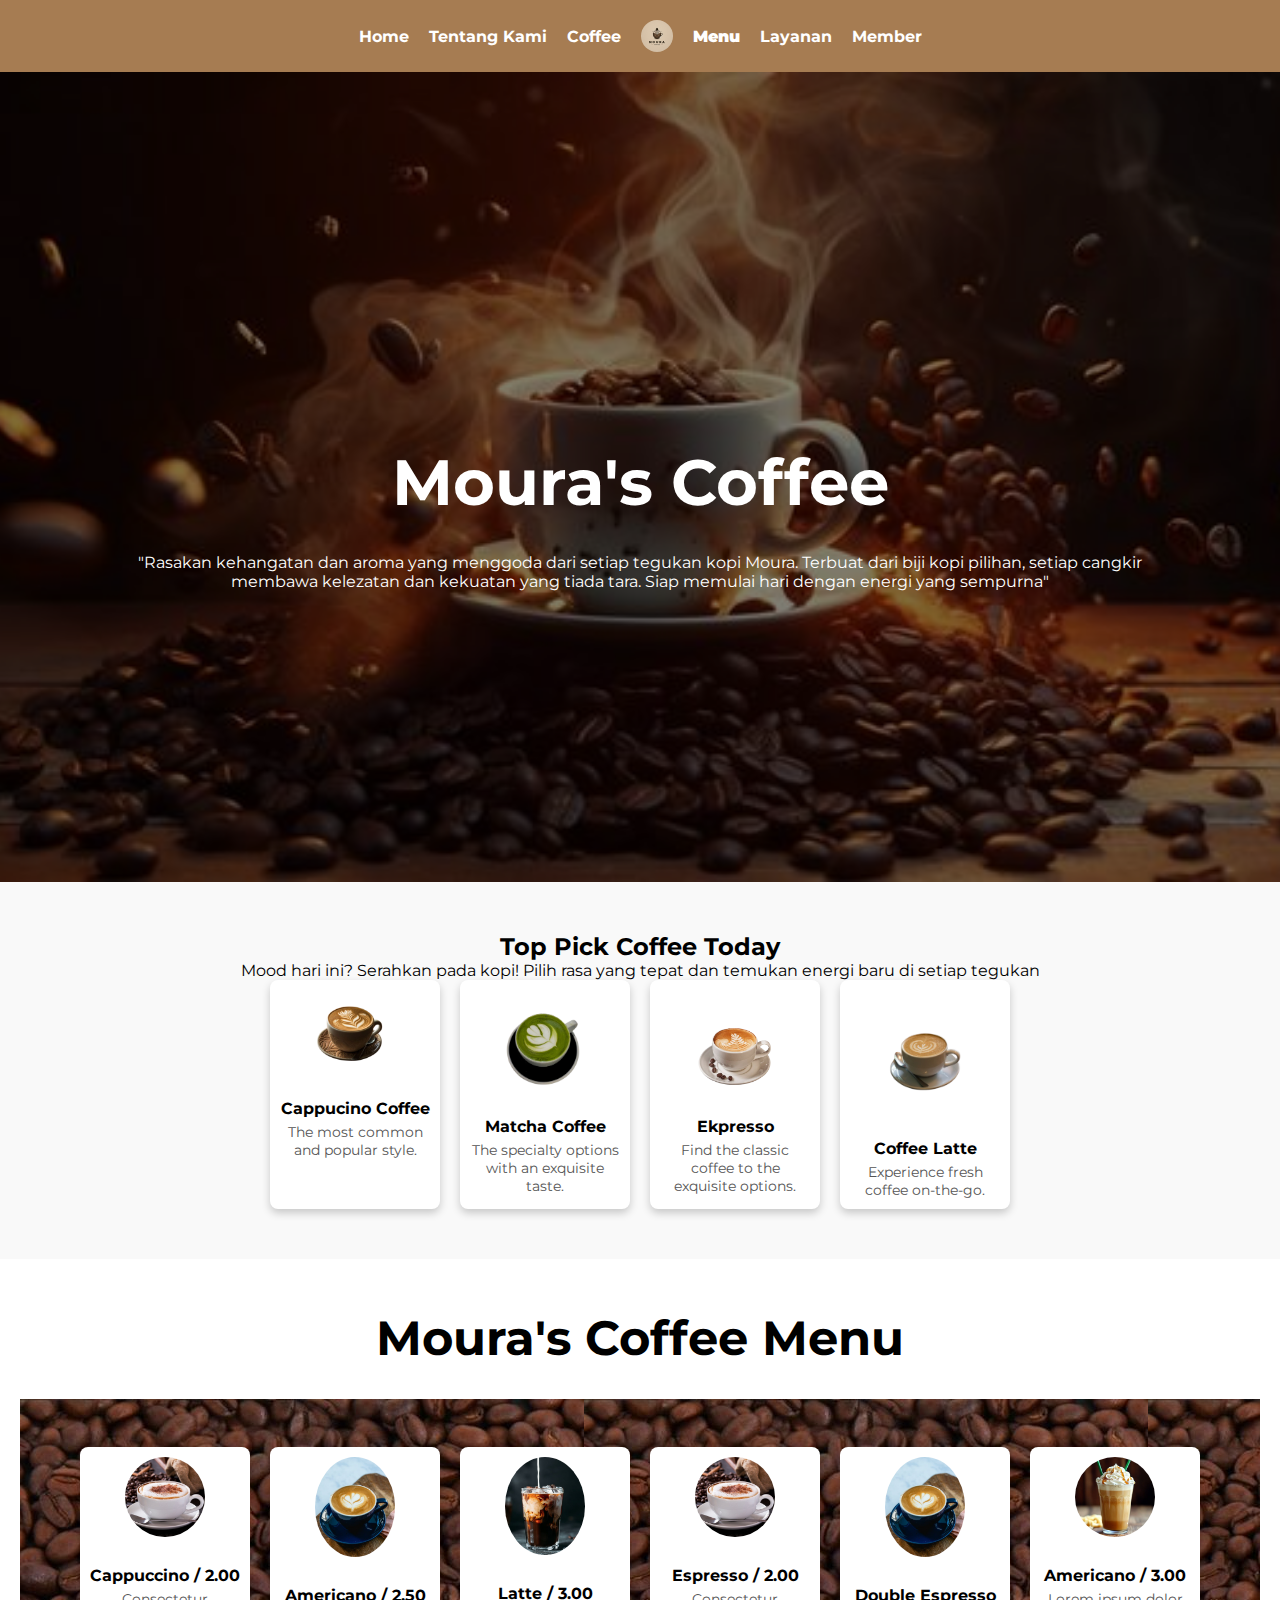
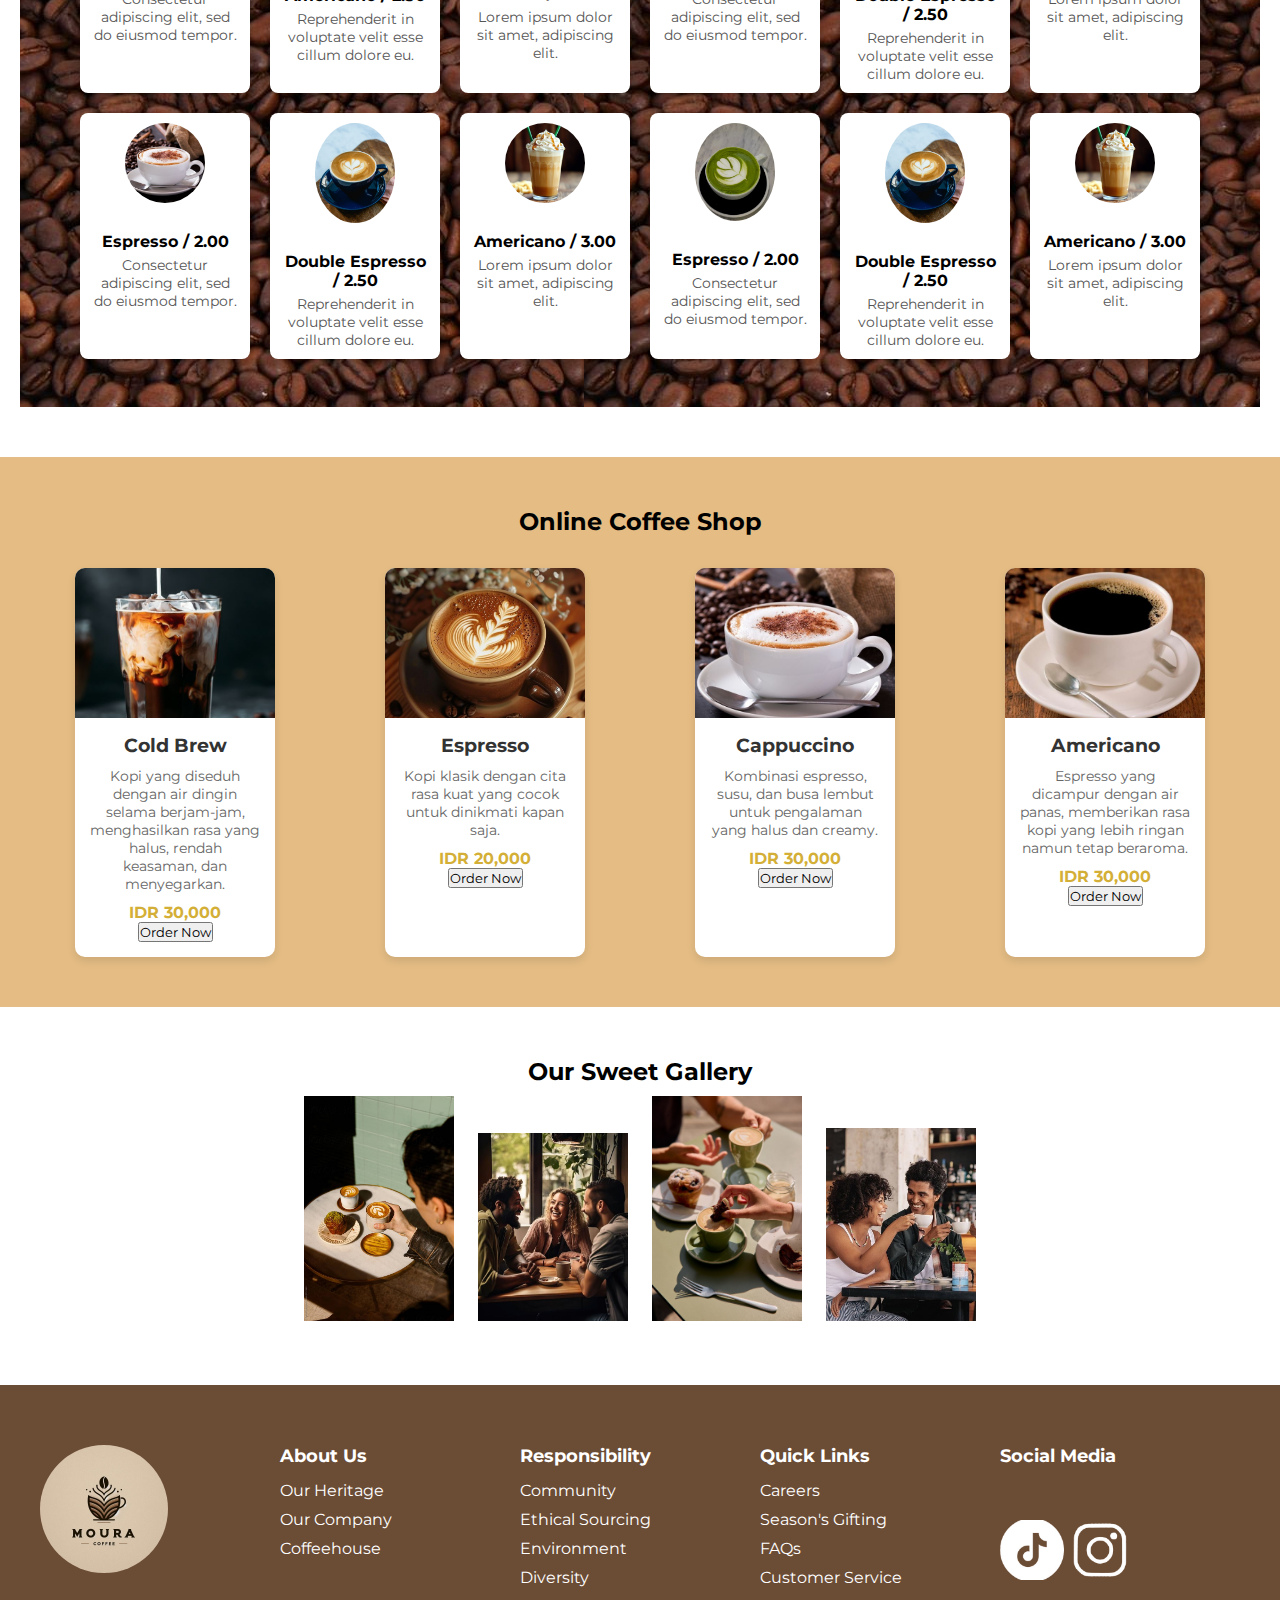
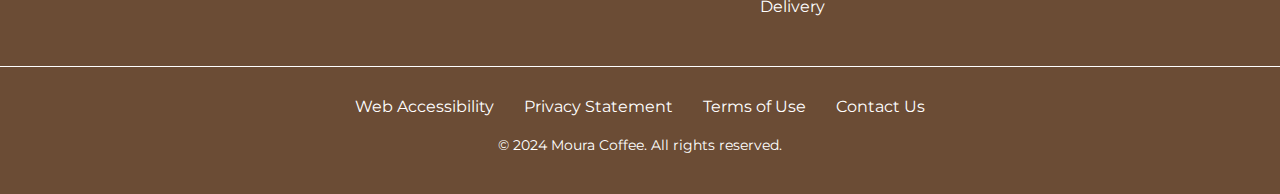
<file: menu.html>
<!DOCTYPE html>
<html lang="en">

<head>
    <meta charset="UTF-8">
    <meta name="viewport" content="width=device-width, initial-scale=1.0">
    <title> Menu Moura Coffee</title>
    <link rel="stylesheet" href="./css/styles.css">
    <link rel="icon" href="./img/logomouraBundar.png" type="image/x-icon">

    <style>
        /* style.css */



        /* Header Section */
        .randi_hero {
            background-image: url('../img/bgaboutt.jpg');
            background-size: cover;
            background-repeat: no-repeat;
            background-position: center;
            height: 90vh;
            display: flex;
            align-items: center;
            justify-content: center;
            color: #fff;
            text-align: center;
            position: relative;
        }

        .randi_hero::after {
            content: '';
            position: absolute;
            top: 0;
            left: 0;
            right: 0;
            bottom: 0;
            background: rgba(0, 0, 0, 0.5);
        }

        .randi_header_content {
            text-align: center;
            padding-top: 5rem;
            z-index: 1;
        }

        .randi_hero h1 {
            font-size: 4rem;
            margin-bottom: 2rem;
        }

        .randi_offer-cards {
            display: flex;
            justify-content: center;
            gap: 20px;
            flex-wrap: wrap;
        }

        .randi_card {
            width: 200px;
            padding: 20px;
            background-color: #fff;
            box-shadow: 0 4px 6px rgba(0, 0, 0, 0.1);
            text-align: center;
            border-radius: 10px;
        }

        .randi_card img {
            width: 5rem;
            height: auto;
            margin-bottom: 15px;
        }

        .randi_card h3 {
            font-size: 1.2rem;
            margin-bottom: 10px;

        }

        .randi_card p {
            font-size: 0.9rem;
            color: #666;
        }

        .card-container {
            display: flex;
            flex-wrap: wrap;
            gap: 20px;
            justify-content: center;
            padding: 40px;
        }

        /* Card Style */
        .card {
            background-color: #fff;
            border-radius: 10px;
            box-shadow: 0 4px 8px rgba(0, 0, 0, 0.1);
            overflow: hidden;
            width: 200px;
            transition: transform 0.3s ease;
        }

        .card:hover {
            transform: translateY(-10px);
            box-shadow: 0 8px 16px rgba(0, 0, 0, 0.2);
        }

        /* Image Section */
        .card-image {
            background-size: cover;
            background-position: center;
            height: 150px;
            width: 100%;
        }

        .card-content {
            padding: 15px;
            text-align: center;
        }

        .card-title {
            font-size: 1.2em;
            color: #333;
            margin-bottom: 10px;
            font-weight: bold;
        }

        .card-description {
            font-size: 0.9em;
            color: #666;
            margin-bottom: 10px;
        }

        .card-price {
            font-size: 1em;
            color: #d4af37;
            font-weight: bold;
        }


        /* Offer Section */
        .randi_offer_section {
            text-align: center;
            padding: 50px 20px;
            background-color: #f9f9f9;
        }

        .randi_offer_items {
            display: flex;
            justify-content: space-around;
            flex-wrap: wrap;
        }

        .randi_offer_item {
            width: 200px;
            margin: 20px;
        }

        /* Coffee Herald Section */
        .randi_herald_section {
            padding: 50px 20px;
        }

        .randi_herald_section h2 {
            text-align: center;
            font-size: 3rem;
            margin-bottom: 2rem;
        }

        .randi_herald_items {
            display: flex;
            justify-content: space-around;
            flex-wrap: wrap;
        }

        .randi_herald_item {
            width: 200px;
            margin: 20px;
        }

        /* Shop Section */
        .randi_shop_section {
            text-align: center;
            padding: 50px 20px;
            background-color: #e4bc84;

        }

        .randi_shop_items {
            display: flex;
            justify-content: space-around;
            flex-wrap: wrap;
            margin-top: 2rem;
            
        }

        .randi_shop_item {
            width: 150px;
            margin: 20px;
        }

        /* Gallery Section */
        .randi_gallery_section {
            padding: 50px 20px;
            text-align: center;
        }

        .randi_gallery_images img {
            margin: 10px;
            width: 150px;
            height: auto;
        }

        /* Footer */
        .randi_footer {
            background-color: #333;
            color: white;
            text-align: center;
            padding: 20px 0;
        }

        .randi_container {
            display: flex;
            flex-wrap: wrap;
            gap: 20px;
            justify-content: center;
            background-image: url(./img/bijiKopi2.jpg);
            padding: 3rem 0;
        }

        .randi_card {
            width: 150px;
            text-align: center;
            font-family: Arial, sans-serif;
            box-shadow: 0 4px 8px rgba(0, 0, 0, 0.2);
            padding: 10px;
            border-radius: 8px;
            background-color: #fff;
        }

        .randi_img {
            width: 100px;
            /* Ukuran gambar */
            height: 100px;
            /* Ukuran gambar */
            border-radius: 50%;
            /* Membuat gambar menjadi bulat */
            object-fit: cover;
            /* Menjaga proporsi gambar */
            margin-bottom: 10px;
        }

        .randi_card h3 {
            font-size: 1em;
            margin: 10px 0 5px;
            font-weight: bold;
        }

        .randi_card p {
            font-size: 0.9em;
            color: #555;
            margin: 0;
        }

        @media (max-width: 768px) {
            .randi_navbar-list {
                display: none;
            }

            .hamburger {
                display: flex;
                margin-left: auto;
            }



            .randi_menu {
                display: block;
                flex-direction: column;
                position: relative;
                top: 60px;
                right: 10px;

                width: 100%;
                padding: 10px;
                gap: 10px;
                background-size: 100%;
            }

            .randi_hamburger {
                display: flex;
            }
        }
    </style>
</head>

<body>
    <header class="randi_navbar">
        <div class="hamburger" onclick="toggleMenu()">
            <div></div>
            <div></div>
            <div></div>
        </div>
        <nav>
            <ul class="randi_navbar-list">
                <li><a href="./index.html">Home</a></li>
                <li><a href="./tentangKami.html">Tentang Kami</a></li>
                <li><a href="./coffe.html">Coffee</a></li>
                <img src="../img/LogoMoura.jpeg" alt="" style="width: 2rem; border-radius: 30px;">
                <li><a href="./menu.html" style="font-weight: 900;">Menu</a></li>
                <li><a href="./layanan.html">Layanan</a></li>
                <li><a href="./member.html">Member</a></li>
            </ul>
        </nav>
    </header>
    <!-- Header Section -->



    <div class="randi_hero">
        <div class="randi_header_content">
            <h1>Moura's Coffee</h1>
            <p>"Rasakan kehangatan dan aroma yang menggoda dari setiap tegukan kopi Moura. Terbuat dari biji kopi
                pilihan, setiap cangkir <br> membawa kelezatan dan kekuatan yang tiada tara. Siap memulai hari dengan
                energi
                yang sempurna"</p>

        </div>
    </div>

    <!-- Our Delicious Offer Section -->
    <section class="randi_offer_section">
        <div class="randi_offer_judul">
            <h2>Top Pick Coffee Today</h2>
            <p>Mood hari ini? Serahkan pada kopi! Pilih rasa yang tepat dan temukan energi baru di setiap tegukan</p>
        </div>
        <div class="randi_offer-cards">
            <div class="randi_card">
                <img src="../img/capucino.png" alt="Types of Coffee">
                <h3>Cappucino Coffee</h3>
                <p>The most common and popular style.</p>
            </div>
            <div class="randi_card">
                <img src="../img/matcha.png" alt="Bean Varieties">
                <h3>Matcha Coffee</h3>
                <p>The specialty options with an exquisite taste.</p>
            </div>
            <div class="randi_card">
                <img src="../img/ekpreso.png" alt="Coffee & Pastry" style="margin-top: 35px;">
                <h3>Ekpresso</h3>
                <p>Find the classic coffee to the exquisite options.</p>
            </div>
            <div class="randi_card">
                <img src="../img/coffe late.png" alt="Coffee to Go">
                <h3>Coffee Latte</h3>
                <p>Experience fresh coffee on-the-go.</p>
            </div>
        </div>
    </section>

    <!-- The Coffee Herald Section -->
    <section class="randi_herald_section">
        <h2>Moura's Coffee Menu</h2>
        <div class="randi_container">
            <div class="randi_card">
                <img src="./img/capucino1.jpg" alt="Espresso" class="randi_img">
                <h3>Cappuccino / 2.00</h3>
                <p>Consectetur adipiscing elit, sed do eiusmod tempor.</p>
            </div>

            <div class="randi_card">
                <img src="./img/flat white.jpg" alt="Double Espresso" class="randi_img">
                <h3>Americano / 2.50</h3>
                <p>Reprehenderit in voluptate velit esse cillum dolore eu.</p>
            </div>

            <div class="randi_card">
                <img src="./img/Cold Brew.jpg" alt="Americano" class="randi_img">
                <h3>Latte / 3.00</h3>
                <p>Lorem ipsum dolor sit amet, adipiscing elit.</p>
            </div>
            <div class="randi_card">
                <img src="./img/capucino1.jpg" alt="Espresso" class="randi_img">
                <h3>Espresso / 2.00</h3>
                <p>Consectetur adipiscing elit, sed do eiusmod tempor.</p>
            </div>

            <div class="randi_card">
                <img src="./img/flat white.jpg" alt="Double Espresso" class="randi_img">
                <h3>Double Espresso / 2.50</h3>
                <p>Reprehenderit in voluptate velit esse cillum dolore eu.</p>
            </div>

            <div class="randi_card">
                <img src="./img/Frappuccino.jpg" alt="Americano" class="randi_img">
                <h3>Americano / 3.00</h3>
                <p>Lorem ipsum dolor sit amet, adipiscing elit.</p>
            </div>
            <div class="randi_card">
                <img src="./img/capucino1.jpg" alt="Espresso" class="randi_img">
                <h3>Espresso / 2.00</h3>
                <p>Consectetur adipiscing elit, sed do eiusmod tempor.</p>
            </div>

            <div class="randi_card">
                <img src="./img/flat white.jpg" alt="Double Espresso" class="randi_img">
                <h3>Double Espresso / 2.50</h3>
                <p>Reprehenderit in voluptate velit esse cillum dolore eu.</p>
            </div>

            <div class="randi_card">
                <img src="./img/Frappuccino.jpg" alt="Americano" class="randi_img">
                <h3>Americano / 3.00</h3>
                <p>Lorem ipsum dolor sit amet, adipiscing elit.</p>
            </div>
            <div class="randi_card">
                <img src="./img/mactha.jpg" alt="Espresso" class="randi_img">
                <h3>Espresso / 2.00</h3>
                <p>Consectetur adipiscing elit, sed do eiusmod tempor.</p>
            </div>

            <div class="randi_card">
                <img src="./img/flat white.jpg" alt="Double Espresso" class="randi_img">
                <h3>Double Espresso / 2.50</h3>
                <p>Reprehenderit in voluptate velit esse cillum dolore eu.</p>
            </div>

            <div class="randi_card">
                <img src="./img/Frappuccino.jpg" alt="Americano" class="randi_img">
                <h3>Americano / 3.00</h3>
                <p>Lorem ipsum dolor sit amet, adipiscing elit.</p>
            </div>

            <!-- Tambahkan card lain di sini sesuai kebutuhan -->
        </div>
    </section>

    <!-- Online Coffee Shop Section -->
    <section class="randi_shop_section">
        <h2>Online Coffee Shop</h2>
        <div class="randi_shop_items">
            <div class="card">
                <div class="card-image" style="background-image: url('../img/Cold\ Brew.jpg');"></div>
                <div class="card-content">
                    <h3 class="card-title">Cold Brew</h3>
                    <p class="card-description">Kopi yang diseduh dengan air dingin selama berjam-jam, menghasilkan rasa
                        yang halus, rendah keasaman, dan menyegarkan.</p>
                    <p class="card-price">IDR 30,000</p>
                    <button class="btn-order">Order Now</button>
                </div>
            </div>
            <div class="card">
                <div class="card-image" style="background-image: url('../img/coffe2.jpg');"></div>
                <div class="card-content">
                    <h3 class="card-title">Espresso</h3>
                    <p class="card-description">Kopi klasik dengan cita rasa kuat yang cocok untuk dinikmati kapan saja.
                    </p>
                    <p class="card-price">IDR 20,000</p>
                    <button class="btn-order">Order Now</button>
                </div>
            </div>
            <div class="card">
                <div class="card-image" style="background-image: url('../img/capucino1.jpg');"></div>
                <div class="card-content">
                    <h3 class="card-title">Cappuccino</h3>
                    <p class="card-description">Kombinasi espresso, susu, dan busa lembut untuk pengalaman yang halus
                        dan
                        creamy.</p>
                    <p class="card-price">IDR 30,000</p>
                    <button class="btn-order">Order Now</button>
                </div>
            </div>
            <div class="card">
                <div class="card-image" style="background-image: url('../img/americano.jpg');"></div>
                <div class="card-content">
                    <h3 class="card-title">Americano</h3>
                    <p class="card-description">Espresso yang dicampur dengan air panas, memberikan rasa kopi yang lebih
                        ringan namun tetap beraroma.</p>
                    <p class="card-price">IDR 30,000</p>
                    <button class="btn-order">Order Now</button>
                </div>
            </div>
        </div>
    </section>

    <!-- Our Sweet Gallery Section -->
    <section class="randi_gallery_section">
        <h2>Our Sweet Gallery</h2>
        <div class="randi_gallery_images">
            <!-- Replace these with your images -->
            <img src="./img/ig1.jpg" alt="Gallery Image 1">
            <img src="./img/ig2.jpg" alt="Gallery Image 2">
            <img src="./img/ig5.jpg" alt="Gallery Image 3">
            <img src="./img/ig3.jpg" alt="Gallery Image 4">
        </div>
    </section>

    <!-- Footer Section -->
    <footer class="footer">
        <div class="footer-container">
            <div class="footer-section">
                <img src="../img/LogoMoura.jpeg" alt="Logo" class="logo"> <!-- Replace logo.png with your logo path -->
            </div>
            <div class="footer-section">
                <h4>About Us</h4>
                <ul>
                    <li><a href="#">Our Heritage</a></li>
                    <li><a href="#">Our Company</a></li>
                    <li><a href="#">Coffeehouse</a></li>
                </ul>
            </div>
            <div class="footer-section">
                <h4>Responsibility</h4>
                <ul>
                    <li><a href="#">Community</a></li>
                    <li><a href="#">Ethical Sourcing</a></li>
                    <li><a href="#">Environment</a></li>
                    <li><a href="#">Diversity</a></li>
                </ul>
            </div>
            <div class="footer-section">
                <h4>Quick Links</h4>
                <ul>
                    <li><a href="#">Careers</a></li>
                    <li><a href="#">Season's Gifting</a></li>
                    <li><a href="#">FAQs</a></li>
                    <li><a href="#">Customer Service</a></li>
                    <li><a href="#">Delivery</a></li>
                </ul>
            </div>
            <div class="footer-section social-media">
                <h4>Social Media</h4>
                <a href="#"><i class="fab fa-twitter"></i></a>
                <a href="#"><i class="fab fa-instagram"></i></a>
                <a href="#"><i class="fab fa-facebook"></i></a>
                <div class="app-download">
                    <img src="./img/tiktokLogo.png" alt="Google Play" style="width: 4rem;">
                    <img src="./img/ig.png" alt="App Store" style="width: 4rem;">
                </div>
            </div>
        </div>
        <div class="footer-bottom">
            <ul>
                <li><a href="#">Web Accessibility</a></li>
                <li><a href="#">Privacy Statement</a></li>
                <li><a href="#">Terms of Use</a></li>
                <li><a href="#">Contact Us</a></li>
            </ul>
            <p>&copy; 2024 Moura Coffee. All rights reserved.</p>
        </div>
    </footer>


    <script src="../js/script.js">

    </script>

</body>

</html>
</file>
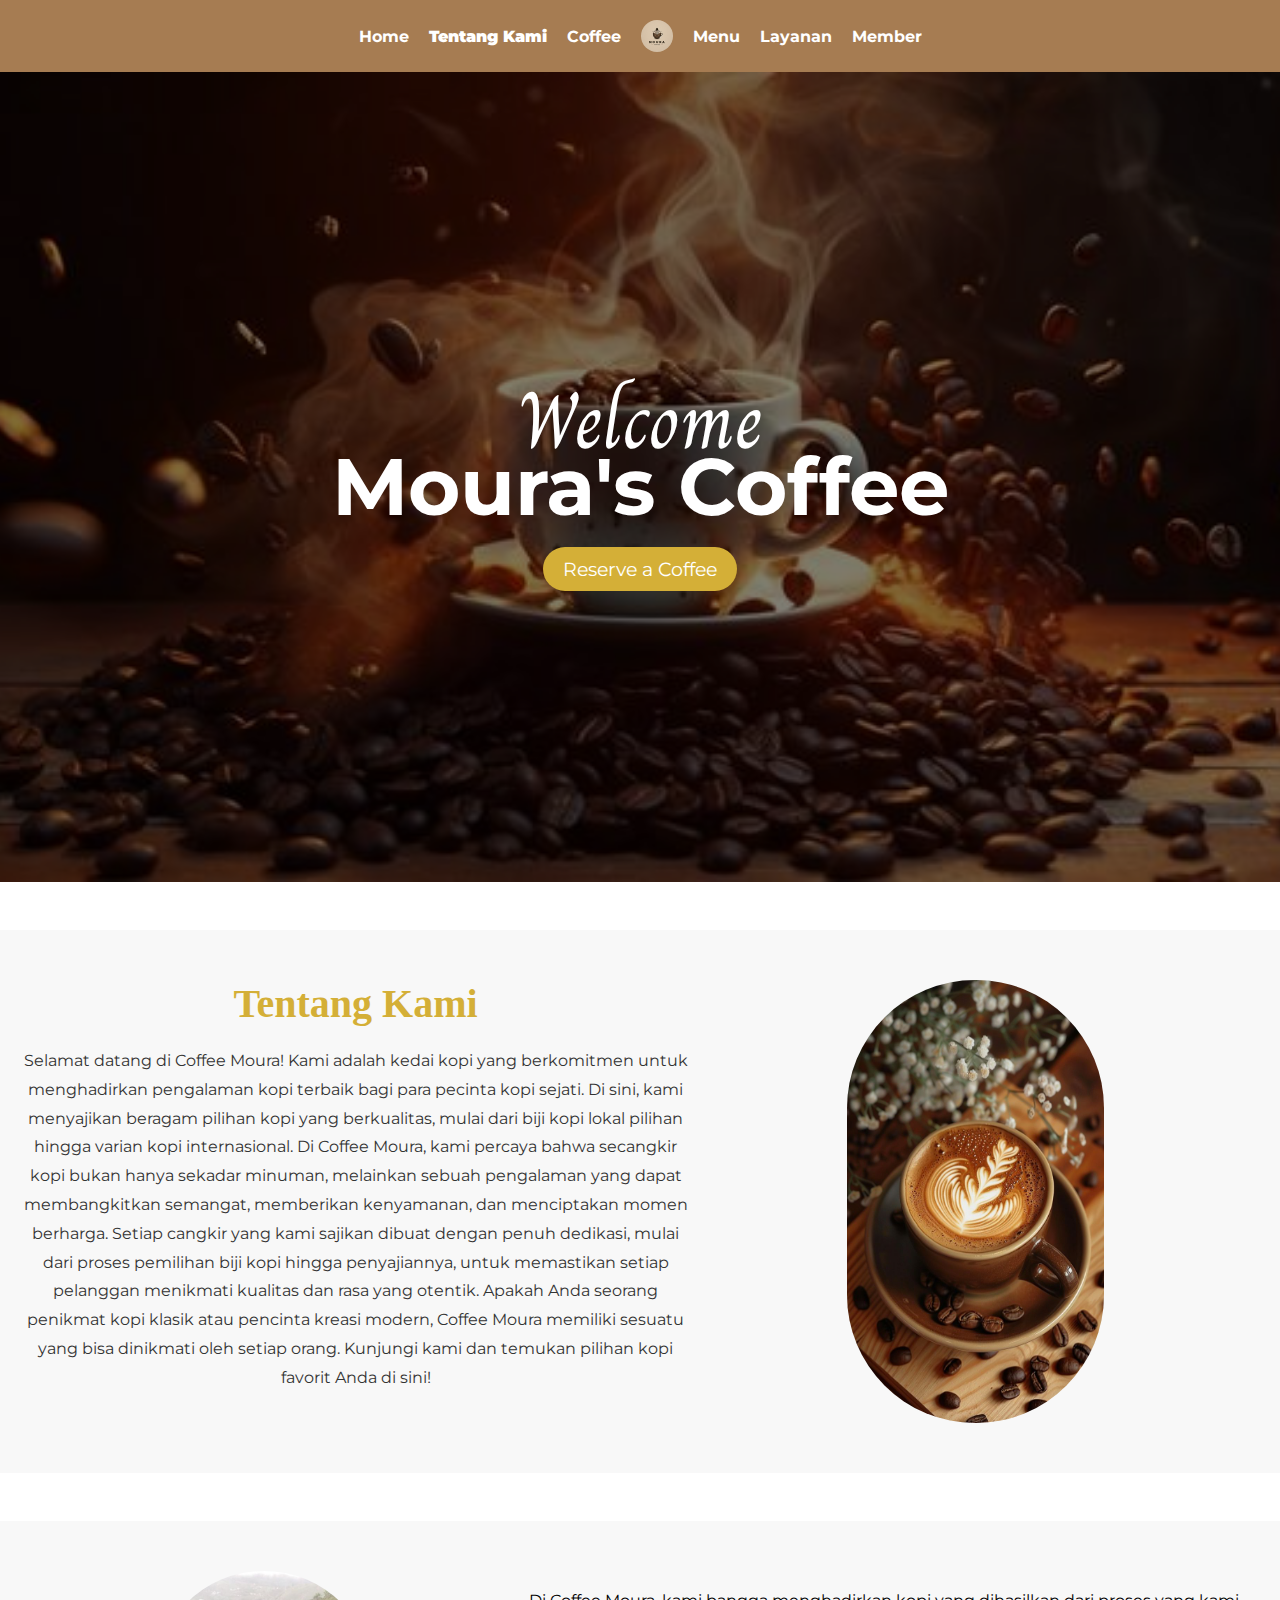
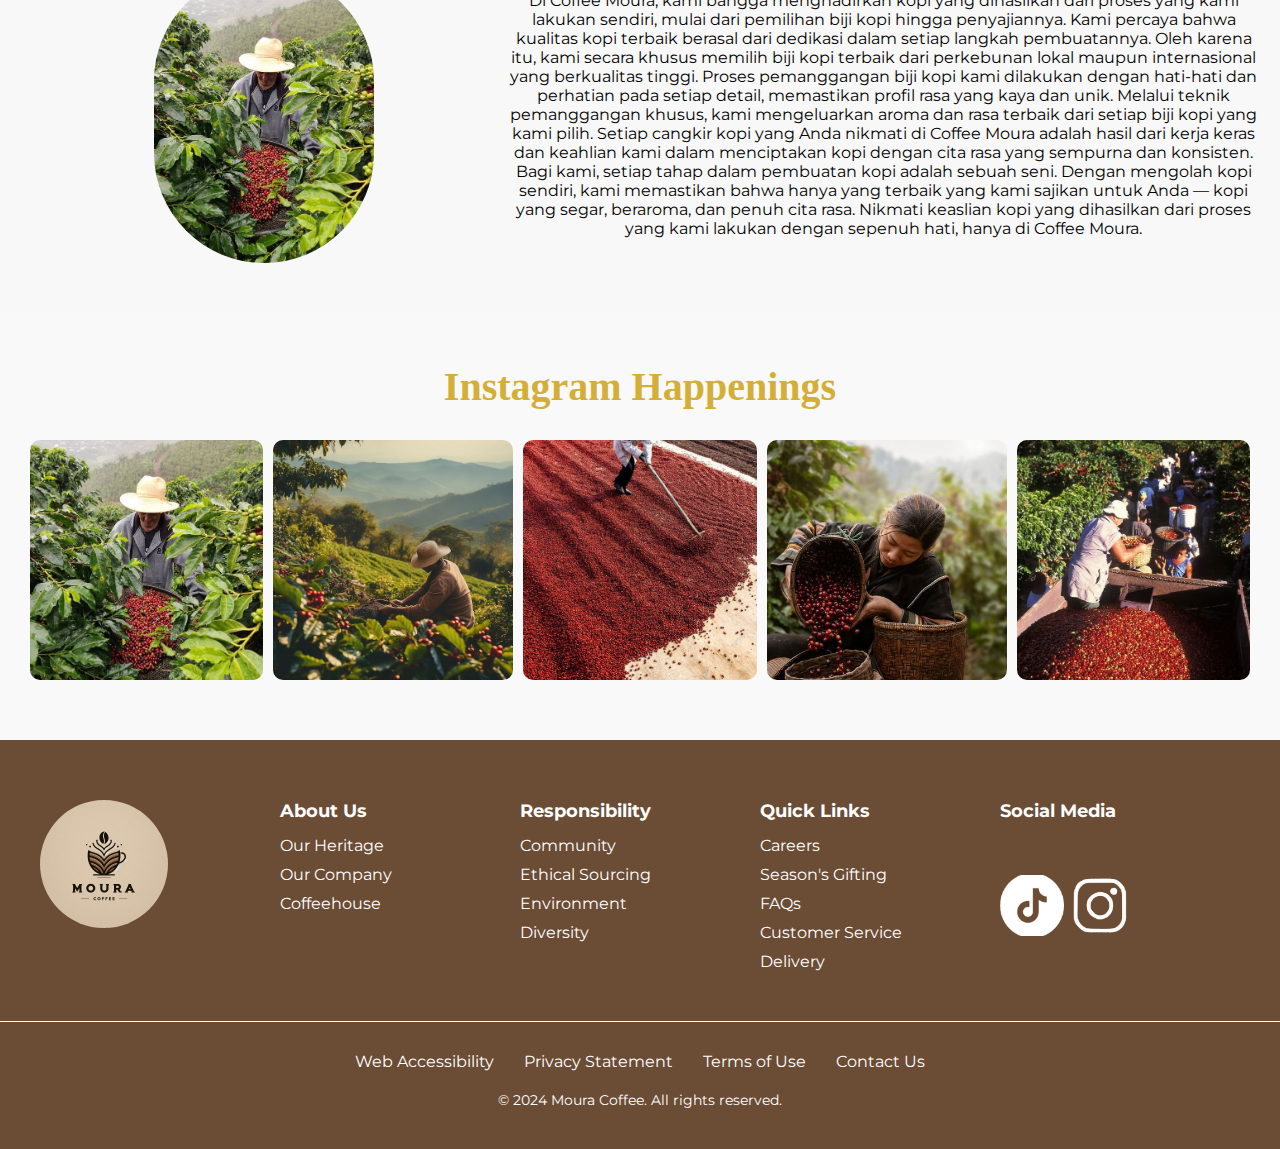
<file: tentangKami.html>
<!DOCTYPE html>
<html lang="en">

<head>
    <meta charset="UTF-8">
    <meta name="viewport" content="width=device-width, initial-scale=1.0">
    <title>About Moura's Coffee</title>
    <link rel="stylesheet" href="./css/styles.css">
    <link rel="icon" href="./img/logomouraBundar.png" type="image/x-icon">

</head>

<style>
    /* Navbar */
    

    /* Mobile Navbar */
    .randi_navbar-list {
        display: flex;
    }

   

    .randi_navbar.active .hamburger div:nth-child(1) {
        transform: rotate(45deg);
        position: relative;
        top: 10px;
    }

    .randi_navbar.active .hamburger div:nth-child(2) {
        opacity: 0;
    }

    .randi_navbar.active .hamburger div:nth-child(3) {
        transform: rotate(-45deg);
        position: relative;
        top: -10px;
    }

    /* Hero Section */
    .randi_hero {
        background-image: url('../img/bgaboutt.jpg');
        background-size: cover;
        background-repeat: no-repeat;
        background-position: center;
        height: 90vh;
        display: flex;
        align-items: center;
        justify-content: center;
        color: #fff;
        text-align: center;
        position: relative;
    }

    .randi_hero::after {
        content: '';
        position: absolute;
        top: 0;
        left: 0;
        right: 0;
        bottom: 0;
        background: rgba(0, 0, 0, 0.5);
    }

    .randi_hero-content {
        position: relative;
        z-index: 1;
        line-height: 1rem;
    }
    .randi_hero-content h1{
       margin-top: 50px;
    }

    .randi_hero h1 {
        font-size: 5em;
        margin-bottom: 20px;
    }

    .randi_btn {
        background-color: #d4af37;
        color: #fff;
        padding: 10px 20px;
        border: none;
        font-size: 1.2em;
        cursor: pointer;
        transition: background 0.3s;
        margin-top: 2rem;
        border-radius: 2rem;
    }

    .randi_btn:hover {
        background-color: #b89229;
    }

    /* Story Section */
    .randi_story {
        text-align: center;
        padding: 50px 20px;
        display: flex;
        margin-top: 3rem;
        background-color: #f8f8f8;
    }

    .randi_story2 {
        text-align: center;
        padding: 50px 20px;
        display: flex;
        margin-top: 3rem;
        background-color: #f8f8f8;
    }

    .randi_story h1 {
        font-size: 2.5em;
        color: #d4af37;
        margin-bottom: 20px;
        font-family: 'Georgia', serif;
    }

    .randi_story p {
        max-width: 800px;
        margin: 0 auto 30px;
        line-height: 1.8;
        color: #333;
    }

    .randi_story-images {
        display: flex;
        gap: 20px;
        justify-content: center;
        flex-wrap: wrap;
    }

    .randi_story-images img {
        width: 45%;
        border-radius: 8rem;
    }

    /* Instagram Section */
    .randi_instagram {
        background-color: #f9f9f9;
        padding: 50px 20px;
        text-align: center;
    }

    .randi_instagram h2 {
        font-size: 2.5em;
        color: #d4af37;
        font-family: 'Georgia', serif;
        margin-bottom: 20px;
    }

    .randi_instagram-feed {
        display: flex;
        gap: 10px;
        overflow-x: auto;
        padding: 10px;
        justify-content: center;
    }

    .randi_instagram-feed img {
        width: 15rem;
        height: 15rem;
        border-radius: 10px;
        object-fit: cover;
    }

    /* Footer */
    .randi_footer {
        background-color: #333;
        color: #fff;
        text-align: center;
        padding: 30px 20px;
    }

    .randi_footer-content {
        max-width: 800px;
        margin: auto;
    }

    .randi_footer-content h3 {
        font-size: 1.5em;
        margin-bottom: 20px;
    }

    .randi_social-media {
        display: flex;
        justify-content: center;
        gap: 15px;
        margin-bottom: 20px;
    }

    .randi_social-media a {
        color: #d4af37;
        font-size: 1.5em;
    }

    .randi_footer p {
        font-size: 0.9em;
    }

    .randi_footer a {
        color: #d4af37;
        text-decoration: none;
        margin: 0 5px;
    }

    .randi_footer a:hover {
        text-decoration: underline;
    }

    .ttg {
        width: 70%;
    }

    .ttg p {
        margin-top: 20px;
    }

    .randi_panen {
        border-radius: 8rem;
    }

    /* Responsive Design */
    @media (max-width: 768px) {
        .randi_navbar-list {
            display: none;
        }

        .hamburger {
            display: flex;
            margin-left: auto;
        }

       
        .randi_menu {
            display: block;
            flex-direction: column;
            position: relative;
            top: 60px;
            right: 10px;
            
            width: 100%;
            padding: 10px;
            gap: 10px;
            background-size: 100%;
        }
        
        .randi_hamburger {
            display: flex;
        } 
       

       
        .randi_hero h1 {
            font-size: 2em;
        }

        .randi_story-images img {
            width: 100%;
        }

        .randi_instagram-feed {
            gap: 5px;
        }

        .randi_instagram-feed img {
            width: 100px;
            height: 100px;
        }

        .randi_story {
            text-align: center;
            padding: 2rem ;
            display: block;
            margin-top: 3rem;
            background-color: #f8f8f8;
        }

        .randi_story2 {
            text-align: center;
            padding: 50px 20px;
            display: block;
            margin-top: 3rem;
            background-color: #f8f8f8;
        }

        .randi_story h1 {
            font-size: 2.5em;
            color: #d4af37;
            margin-bottom: 20px;
            font-family: 'Georgia', serif;
            margin-bottom: 30px;
        }

        .randi_story p {
            line-height: 1.8;
            color: #333;
            font-size: 1rem;
        }

        .randi_story-images {
            display: flex;
            gap: 20px;
            justify-content: center;
            flex-wrap: wrap;
        }

        .randi_story-images img {
            width: 15rem;
            border-radius: 15rem;
        }

        .ttg {
            width: 100%;
            padding: 0px 1rem;
        }

        .ttg p {
            margin-top: 20px;
        }

        .randi_panen {
            border-radius: 15rem;
        }
        .randi_instagram {
            background-color: #f9f9f9;
            padding: 50px 20px;
            text-align: center;
        }
    
        .randi_instagram h2 {
            font-size: 2.5em;
            color: #d4af37;
            font-family: 'Georgia', serif;
            margin-bottom: 20px;
        }
    
        .randi_instagram-feed {
            display: block;
            gap: 10px;
            overflow-x: auto;
            padding: 10px;
            flex-direction: column;
        }
    
        .randi_instagram-feed img {
            width: 10rem;
            height: 10rem;
            border-radius: 10px;
            object-fit: cover;
        }
    }

    @media (max-width: 480px) {
        .randi_hero h1 {
            font-size: 1.5em;
        }

        .randi_btn {
            font-size: 1em;
            padding: 8px 15px;
        }

        .randi_story h2,
        .randi_instagram h2 {
            font-size: 1.8em;
        }
    }
</style>

<body>
    <header class="randi_navbar">
        <div class="hamburger" onclick="toggleMenu()">
            <div></div>
            <div></div>
            <div></div>
        </div>
        <nav>
            <ul class="randi_navbar-list">
                <li><a href="./index.html">Home</a></li>
                <li><a href="./tentangKami.html" style="font-weight: 900;">Tentang Kami</a></li>
                <li><a href="./coffe.html">Coffee</a></li>
                <img src="../img/LogoMoura.jpeg" alt="" style="width: 2rem; border-radius: 30px;">
                <li><a href="./menu.html">Menu</a></li>
                <li><a href="./layanan.html">Layanan</a></li>
                <li><a href="./member.html">Member</a></li>
            </ul>
        </nav>
    </header>

    <!-- Hero Section -->
    <section class="randi_hero">
        <div style="z-index: 1;">
            <div class="randi_hero-content">
                <h1 class="charm-regular">Welcome</h1>
                <h1>Moura's Coffee</h1>
            </div>
            <a href="./coffe.html">
                <button class="randi_btn" >Reserve a Coffee</button>
            </a>
        </div>
    </section>

    <!-- Story Section -->
    <section class="randi_story">
        <div class="ttg">
            <h1>Tentang Kami</h1>
            <p>Selamat datang di Coffee Moura! Kami adalah kedai kopi yang berkomitmen untuk menghadirkan pengalaman
                kopi terbaik bagi para pecinta kopi sejati. Di sini, kami menyajikan beragam pilihan kopi yang
                berkualitas, mulai dari biji kopi lokal pilihan hingga varian kopi internasional.

                Di Coffee Moura, kami percaya bahwa secangkir kopi bukan hanya sekadar minuman, melainkan sebuah
                pengalaman yang dapat membangkitkan semangat, memberikan kenyamanan, dan menciptakan momen berharga.
                Setiap cangkir yang kami sajikan dibuat dengan penuh dedikasi, mulai dari proses pemilihan biji kopi
                hingga penyajiannya, untuk memastikan setiap pelanggan menikmati kualitas dan rasa yang otentik.

                Apakah Anda seorang penikmat kopi klasik atau pencinta kreasi modern, Coffee Moura memiliki sesuatu yang
                bisa dinikmati oleh setiap orang. Kunjungi kami dan temukan pilihan kopi favorit Anda di sini!</p>
        </div>
        <div class="randi_story-images">
            <img src="../img/coffe2.jpg" alt="Food Dish" class="randi_panen">
        </div>
    </section>
    <section class="randi_story2">
        <div class="randi_story-images">
            <img src="../img/panen1.jpg" alt="Food Dish" class="randi_panen">
        </div>
        <div class="ttg">
            <p>Di Coffee Moura, kami bangga menghadirkan kopi yang dihasilkan dari proses yang kami lakukan sendiri,
                mulai dari pemilihan biji kopi hingga penyajiannya. Kami percaya bahwa kualitas kopi terbaik berasal
                dari dedikasi dalam setiap langkah pembuatannya. Oleh karena itu, kami secara khusus memilih biji kopi
                terbaik dari perkebunan lokal maupun internasional yang berkualitas tinggi.

                Proses pemanggangan biji kopi kami dilakukan dengan hati-hati dan perhatian pada setiap detail,
                memastikan profil rasa yang kaya dan unik. Melalui teknik pemanggangan khusus, kami mengeluarkan aroma
                dan rasa terbaik dari setiap biji kopi yang kami pilih. Setiap cangkir kopi yang Anda nikmati di Coffee
                Moura adalah hasil dari kerja keras dan keahlian kami dalam menciptakan kopi dengan cita rasa yang
                sempurna dan konsisten.

                Bagi kami, setiap tahap dalam pembuatan kopi adalah sebuah seni. Dengan mengolah kopi sendiri, kami
                memastikan bahwa hanya yang terbaik yang kami sajikan untuk Anda — kopi yang segar, beraroma, dan penuh
                cita rasa. Nikmati keaslian kopi yang dihasilkan dari proses yang kami lakukan dengan sepenuh hati,
                hanya di Coffee Moura.</p>
        </div>
    </section>

    <!-- Instagram Section -->
    <section class="randi_instagram">
        <h2>Instagram Happenings</h2>
        <div class="randi_instagram-feed">
            <img src="../img/panen1.jpg" alt="Instagram Post 1">
            <img src="../img/panen2.jpg" alt="Instagram Post 2">
            <img src="../img/panen3.jpg" alt="Instagram Post 3">
            <img src="../img/panen4.jpg" alt="Instagram Post 4">
            <img src="../img/panen5.jpg" alt="Instagram Post 5">
        </div>
    </section>

    <footer class="footer">
        <div class="footer-container">
            <div class="footer-section">
                <img src="../img/LogoMoura.jpeg" alt="Logo" class="logo"> <!-- Replace logo.png with your logo path -->
            </div>
            <div class="footer-section">
                <h4>About Us</h4>
                <ul>
                    <li><a href="#">Our Heritage</a></li>
                    <li><a href="#">Our Company</a></li>
                    <li><a href="#">Coffeehouse</a></li>
                </ul>
            </div>
            <div class="footer-section">
                <h4>Responsibility</h4>
                <ul>
                    <li><a href="#">Community</a></li>
                    <li><a href="#">Ethical Sourcing</a></li>
                    <li><a href="#">Environment</a></li>
                    <li><a href="#">Diversity</a></li>
                </ul>
            </div>
            <div class="footer-section">
                <h4>Quick Links</h4>
                <ul>
                    <li><a href="#">Careers</a></li>
                    <li><a href="#">Season's Gifting</a></li>
                    <li><a href="#">FAQs</a></li>
                    <li><a href="#">Customer Service</a></li>
                    <li><a href="#">Delivery</a></li>
                </ul>
            </div>
            <div class="footer-section social-media">
                <h4>Social Media</h4>
                <a href="#"><i class="fab fa-twitter"></i></a>
                <a href="#"><i class="fab fa-instagram"></i></a>
                <a href="#"><i class="fab fa-facebook"></i></a>
                <div class="app-download">
                    <img src="./img/tiktokLogo.png" alt="Google Play" style="width: 4rem;"> 
                    <img src="./img/ig.png" alt="App Store" style="width: 4rem;"> 
                </div>
            </div>
        </div>
        <div class="footer-bottom">
            <ul>
                <li><a href="#">Web Accessibility</a></li>
                <li><a href="#">Privacy Statement</a></li>
                <li><a href="#">Terms of Use</a></li>
                <li><a href="#">Contact Us</a></li>
            </ul>
            <p>&copy; 2024 Moura Coffee. All rights reserved.</p>
        </div>
    </footer>


    <script src="../js/script.js"></script>
</body>

</html>
</file>
<file: css/styles.css>
@import url('https://fonts.googleapis.com/css2?family=Merriweather+Sans:wght@300;400;500;600;700;800&display=swap');
@import url('https://fonts.googleapis.com/css2?family=Montserrat:wght@100;300;400;600;700;800&display=swap');
@import url('https://fonts.googleapis.com/css2?family=Charm:wght@400;700&family=Merriweather+Sans:ital,wght@0,300..800;1,300..800&family=Montserrat:ital,wght@0,100..900;1,100..900&display=swap');

* {
    padding: 0;
    margin: 0;
    font-family: 'Montserrat', sans-serif;
}


.charm-regular {
    font-family: "Charm", cursive;
    font-weight: 400;
    font-style: normal;
}

.randi_merriweather {
    font-family: "Merriweather Sans", sans-serif;
}

.randi_navbar {
    padding: 20px;
    background-color: #A67C52; /* Dark background for navbar */
    display: flex;
    justify-content: center;
    position: sticky;
    z-index: 90;
    top: 0px;
}

.randi_navbar-list {
    list-style-type: none;
    display: flex;
    gap: 20px;
    align-items: center;
}

.randi_navbar-list a {
    text-decoration: none;
    color: #fff; /* White text for links */
    font-weight: bold;
}

.randi_navbar-list .logo {
    margin: 0 20px;
}

.randi_navbar-list .logo img {
    width: 50px;
    height: 50px;
    border-radius: 50%; /* Make logo circular */
}

/* Hamburger Menu */
.hamburger {
    display: none;
    flex-direction: column;
    justify-content: space-between;
    width: 30px;
    height: 25px;
    cursor: pointer;
}

.hamburger div {
    width: 36px;
    height: 4px;
    background-color: #fff; /* White for hamburger lines */
    border-radius: 5px;
    transition: all 0.3s;
}

/* Mobile Navbar */
.randi_navbar-list {
    display: flex;
}

.randi_navbar.active .randi_navbar-list {
    display: block;
    position: absolute;
    top: 70px;
    right: 10px;
    background-color: #fff;
    width: 100%;
    padding: 20px;
}

.randi_navbar.active .hamburger div:nth-child(1) {
    transform: rotate(45deg);
    position: relative;
    top: 10px;
}

.randi_navbar.active .hamburger div:nth-child(2) {
    opacity: 0;
}

.randi_navbar.active .hamburger div:nth-child(3) {
    transform: rotate(-45deg);
    position: relative;
    top: -10px;
}

/*Footer*/
.footer {
    background-color: #6b4c35;
    color: #fff;
    padding: 40px 0;
}

.footer-container {
    display: flex;
    justify-content: space-around;
    flex-wrap: wrap;
    max-width: 1200px;
    margin: auto;
    padding: 0 20px;
}

.footer-section {
    flex: 1;
    min-width: 200px;
    /* Adjusts layout for smaller screens */
    margin: 20px 0;
}

.footer-section h4 {
    margin-bottom: 15px;
    font-size: 1.1em;
}

.footer-section ul {
    list-style: none;
}

.footer-section ul li a {
    color: #fff;
    text-decoration: none;
    margin-bottom: 10px;
    display: block;
}

.footer-section ul li a:hover {
    text-decoration: underline;
}

.logo {
    width: 8rem;
    height: auto;
    border-radius: 4rem;
}

.social-media a {
    color: #fff;
    font-size: 1.5em;
    margin-right: 15px;
    text-decoration: none;
}

.app-download img {
    width: 120px;
    margin: 10px 0;
}

.footer-bottom {
    border-top: 1px solid #fff;
    padding-top: 20px;
    text-align: center;
    margin-top: 20px;
}

.footer-bottom ul {
    list-style: none;
    display: flex;
    justify-content: center;
    padding: 10px 0;
    flex-wrap: wrap;
}

.footer-bottom ul li a {
    color: #fff;
    text-decoration: none;
    margin: 0 15px;
}

.footer-bottom ul li a:hover {
    text-decoration: underline;
}

.footer-bottom p {
    margin-top: 10px;
    font-size: 0.9em;
}

/* Responsive styling */
@media (max-width: 768px) {
    .randi_navbar-list {
        display: none;
    }

    .hamburger {
        display: flex;
        margin-left: auto;
    }

    .randi_navbar.active .randi_navbar-list {
        display: flex;
        flex-direction: column;
        position: absolute;
        top: 70px;
        left: 0;
        right: 0;
        background-color: #333;
        width: 100%;
        padding: 20px;
        text-align: center;
    }
    
    .randi_menu {
        display: block;
        flex-direction: column;
        position: relative;
        top: 60px;
        right: 10px;
        
        width: 100%;
        padding: 10px;
        gap: 10px;
        background-size: 100%;
    }
    
    .randi_hamburger {
        display: flex;
    }
    /* Footer*/
    .footer-container {
        flex-direction: column;
        align-items: center;
    }

    .footer-section {
        text-align: center;
        margin: 20px 0;
    }

    .social-media {
        display: flex;
        justify-content: center;
    }

    .footer-bottom ul {
        flex-direction: column;
        text-align: center;
    }

    .footer-bottom ul li {
        margin: 5px 0;
    }
}

.randi_hamburger.open+.randi_menu {
    display: flex;
}
</file>
